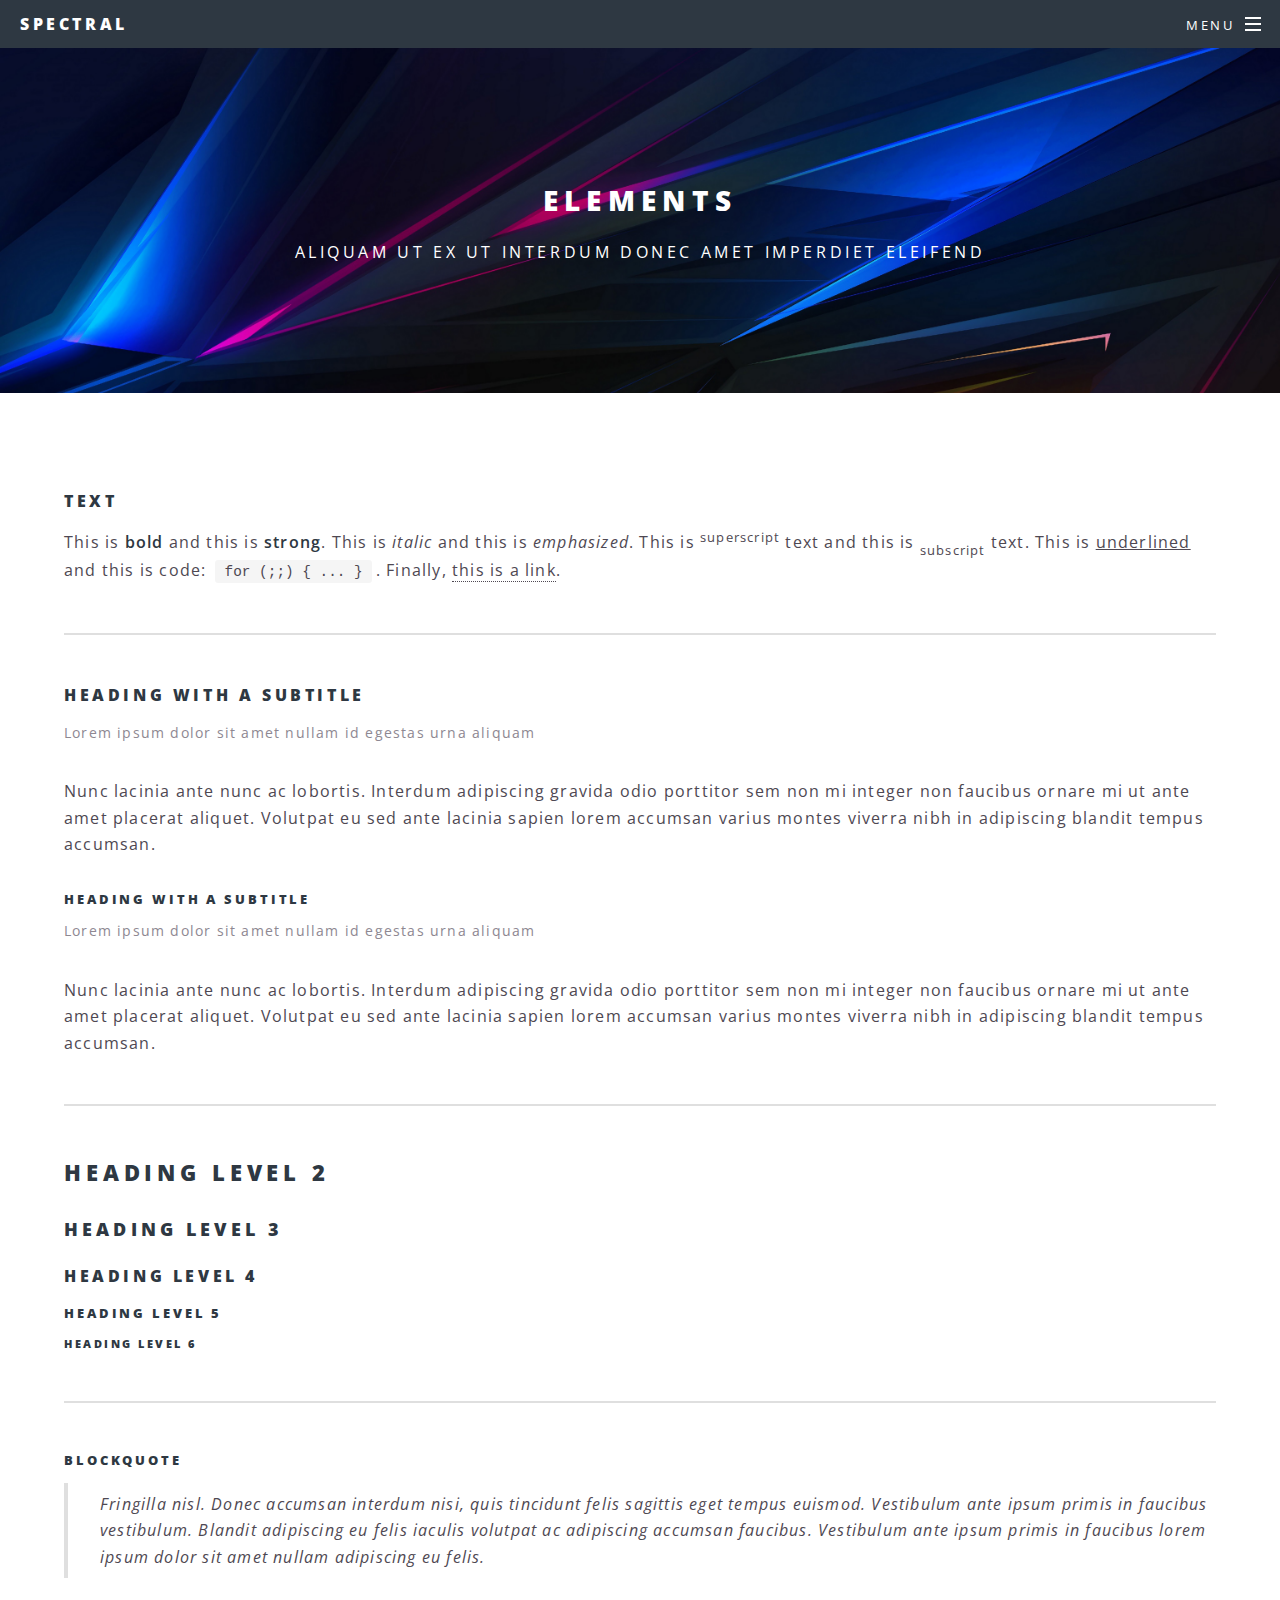
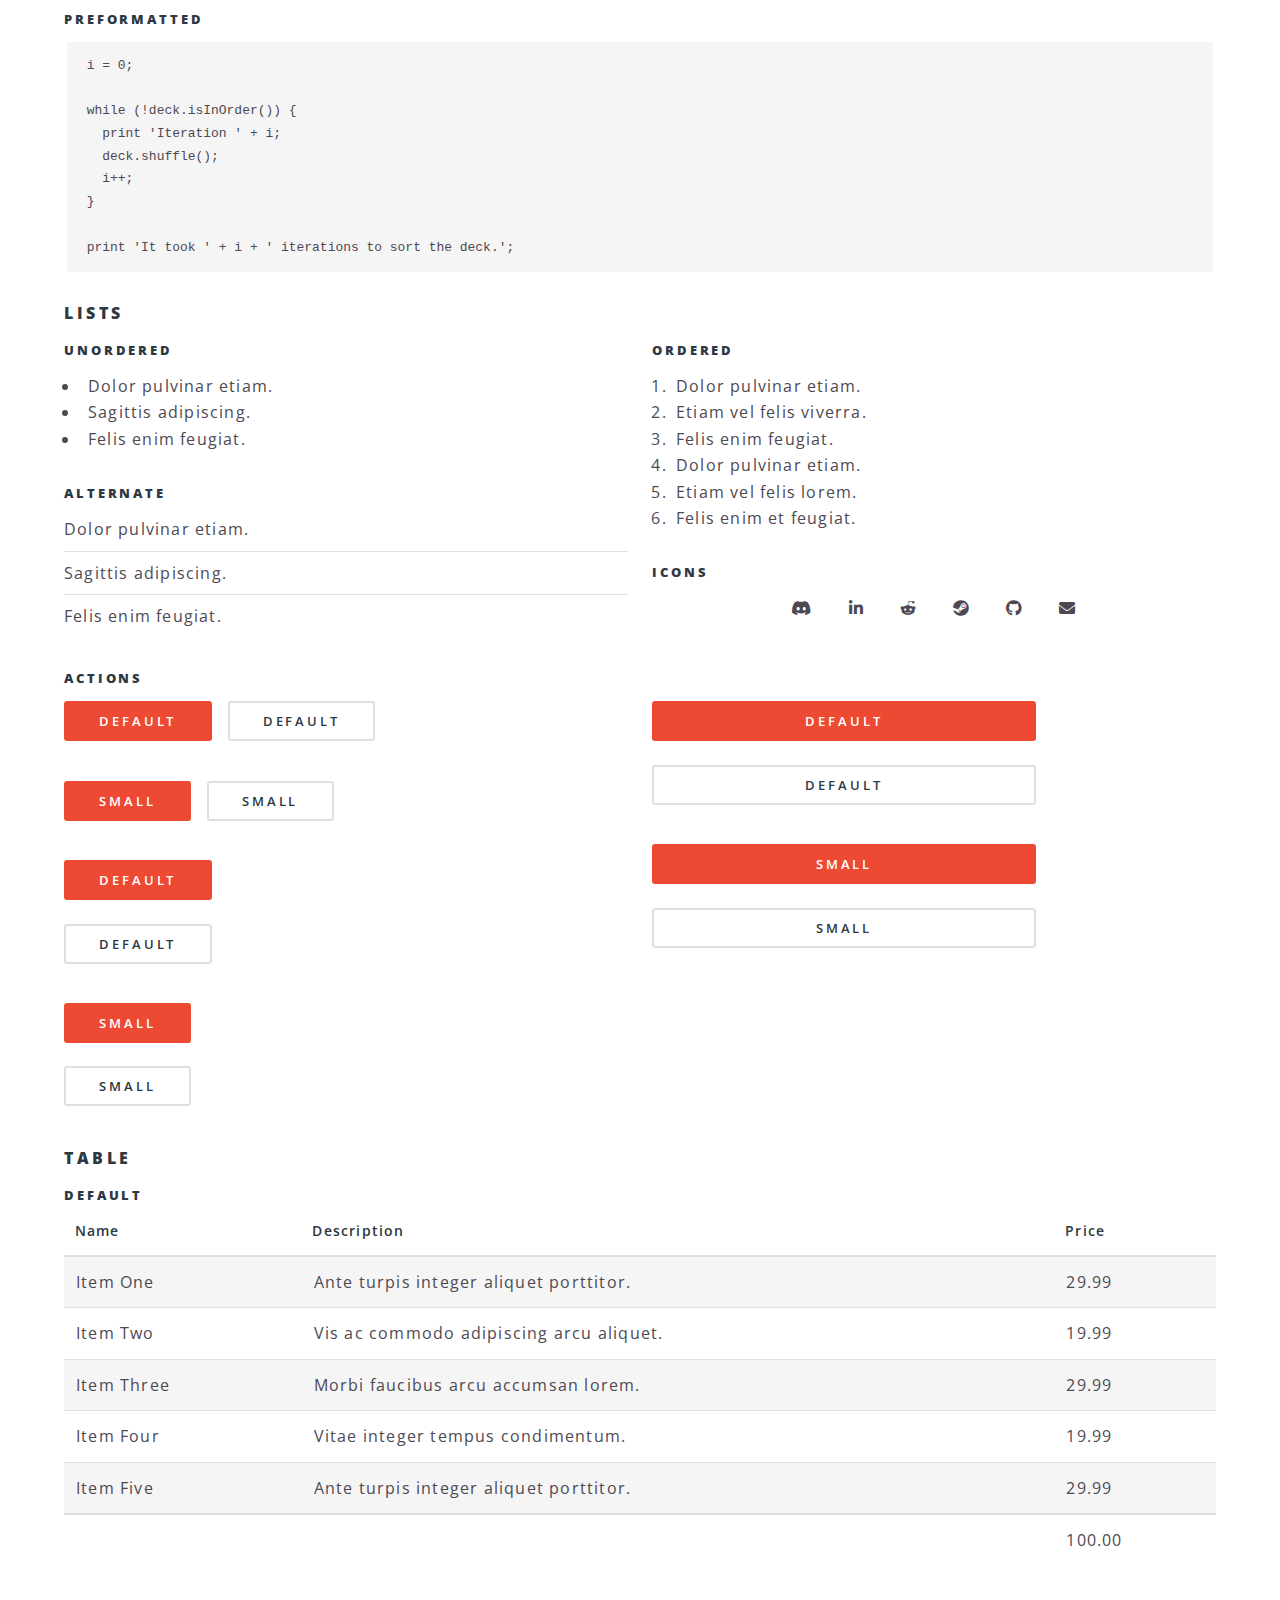
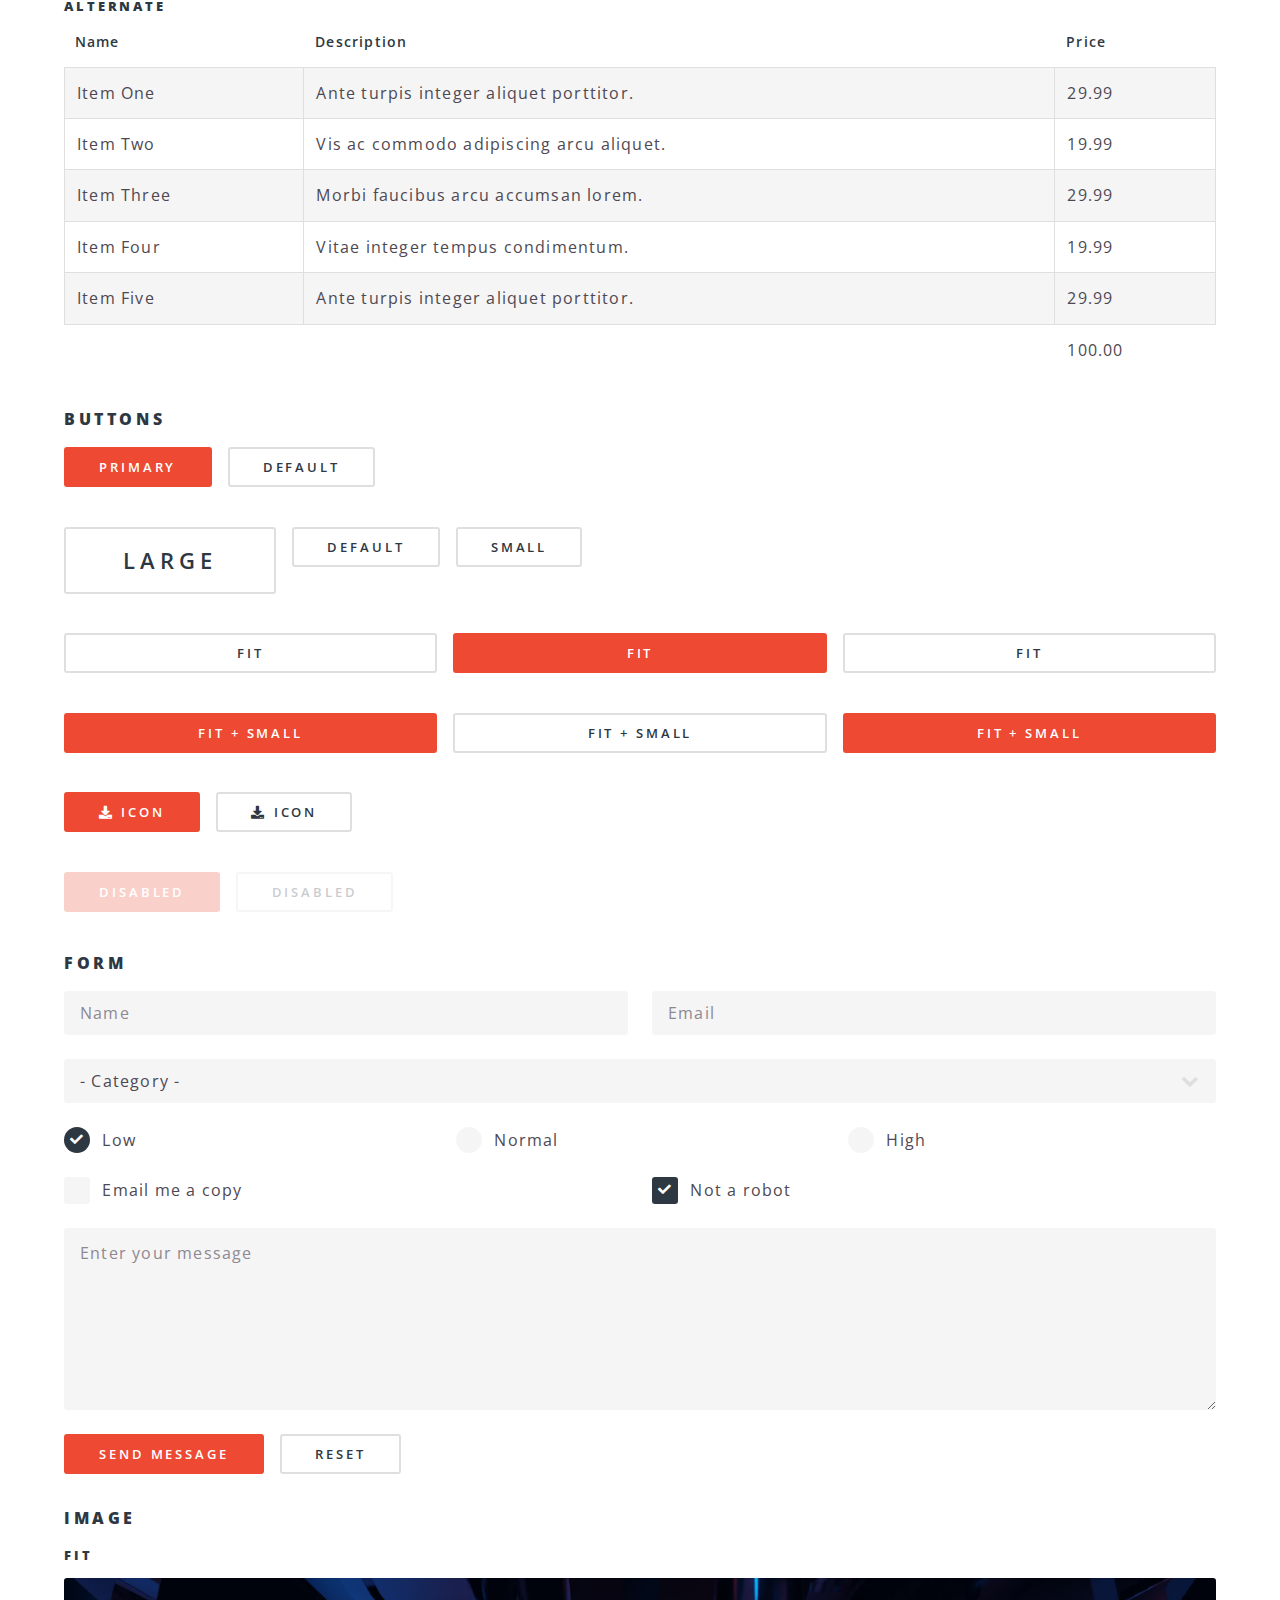
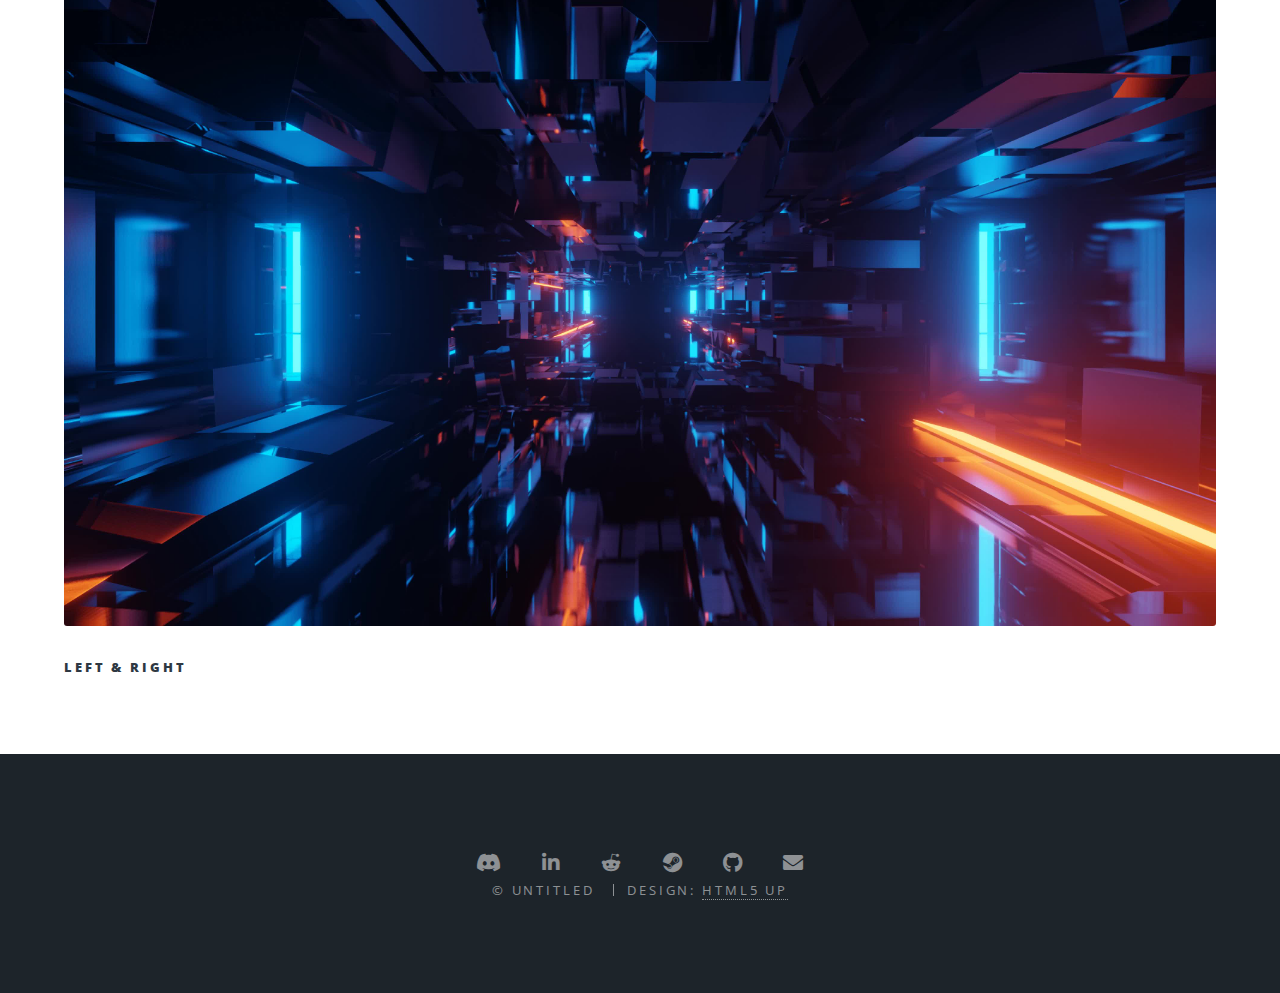
<file: elements.html>
<!DOCTYPE html>
<!--
	Spectral by HTML5 UP
	html5up.net | @ajlkn
	Free for personal and commercial use under the CCA 3.0 license (html5up.net/license)
-->
<html>
  <head>
    <title>Elements - Spectral by HTML5 UP</title>
    <meta charset="utf-8" />
    <meta
      name="viewport"
      content="width=device-width, initial-scale=1, user-scalable=no"
    />
    <link rel="stylesheet" href="assets/css/main.css" />
    <noscript
      ><link rel="stylesheet" href="assets/css/noscript.css"
    /></noscript>
  </head>
  <body class="is-preload">
    <!-- Page Wrapper -->
    <div id="page-wrapper">
      <!-- Header -->
      <header id="header">
        <h1><a href="index.html">Spectral</a></h1>
        <nav id="nav">
          <ul>
            <li class="special">
              <a href="#menu" class="menuToggle"><span>Menu</span></a>
              <div id="menu">
                <ul>
                  <li><a href="index.html">Home</a></li>
                  <li><a href="projects.html">Projects</a></li>
                  <li><a href="elements.html">Elements</a></li>
                </ul>
              </div>
            </li>
          </ul>
        </nav>
      </header>

      <!-- Main -->
      <article id="main">
        <header>
          <h2>Elements</h2>
          <p>Aliquam ut ex ut interdum donec amet imperdiet eleifend</p>
        </header>
        <section class="wrapper style5">
          <div class="inner">
            <section>
              <h4>Text</h4>
              <p>
                This is <b>bold</b> and this is <strong>strong</strong>. This is
                <i>italic</i> and this is <em>emphasized</em>. This is
                <sup>superscript</sup> text and this is
                <sub>subscript</sub> text. This is <u>underlined</u> and this is
                code: <code>for (;;) { ... }</code>. Finally,
                <a href="#">this is a link</a>.
              </p>
              <hr />
              <header>
                <h4>Heading with a Subtitle</h4>
                <p>Lorem ipsum dolor sit amet nullam id egestas urna aliquam</p>
              </header>
              <p>
                Nunc lacinia ante nunc ac lobortis. Interdum adipiscing gravida
                odio porttitor sem non mi integer non faucibus ornare mi ut ante
                amet placerat aliquet. Volutpat eu sed ante lacinia sapien lorem
                accumsan varius montes viverra nibh in adipiscing blandit tempus
                accumsan.
              </p>
              <header>
                <h5>Heading with a Subtitle</h5>
                <p>Lorem ipsum dolor sit amet nullam id egestas urna aliquam</p>
              </header>
              <p>
                Nunc lacinia ante nunc ac lobortis. Interdum adipiscing gravida
                odio porttitor sem non mi integer non faucibus ornare mi ut ante
                amet placerat aliquet. Volutpat eu sed ante lacinia sapien lorem
                accumsan varius montes viverra nibh in adipiscing blandit tempus
                accumsan.
              </p>
              <hr />
              <h2>Heading Level 2</h2>
              <h3>Heading Level 3</h3>
              <h4>Heading Level 4</h4>
              <h5>Heading Level 5</h5>
              <h6>Heading Level 6</h6>
              <hr />
              <h5>Blockquote</h5>
              <blockquote>
                Fringilla nisl. Donec accumsan interdum nisi, quis tincidunt
                felis sagittis eget tempus euismod. Vestibulum ante ipsum primis
                in faucibus vestibulum. Blandit adipiscing eu felis iaculis
                volutpat ac adipiscing accumsan faucibus. Vestibulum ante ipsum
                primis in faucibus lorem ipsum dolor sit amet nullam adipiscing
                eu felis.
              </blockquote>
              <h5>Preformatted</h5>
              <pre><code>i = 0;

while (!deck.isInOrder()) {
  print 'Iteration ' + i;
  deck.shuffle();
  i++;
}

print 'It took ' + i + ' iterations to sort the deck.';</code></pre>
            </section>

            <section>
              <h4>Lists</h4>
              <div class="row">
                <div class="col-6 col-12-medium">
                  <h5>Unordered</h5>
                  <ul>
                    <li>Dolor pulvinar etiam.</li>
                    <li>Sagittis adipiscing.</li>
                    <li>Felis enim feugiat.</li>
                  </ul>
                  <h5>Alternate</h5>
                  <ul class="alt">
                    <li>Dolor pulvinar etiam.</li>
                    <li>Sagittis adipiscing.</li>
                    <li>Felis enim feugiat.</li>
                  </ul>
                </div>
                <div class="col-6 col-12-medium">
                  <h5>Ordered</h5>
                  <ol>
                    <li>Dolor pulvinar etiam.</li>
                    <li>Etiam vel felis viverra.</li>
                    <li>Felis enim feugiat.</li>
                    <li>Dolor pulvinar etiam.</li>
                    <li>Etiam vel felis lorem.</li>
                    <li>Felis enim et feugiat.</li>
                  </ol>
                  <h5>Icons</h5>
                  <ul class="icons">
                    <!-- <li><a href="#" class="icon brands fa-x-twitter"></a></li> -->
                    <li>
                      <a
                        href="https://discord.com/users/mushroom203"
                        class="icon brands fa-discord"
                      ></a>
                    </li>
                    <li>
                      <a
                        href="https://linkedin.com/in/christopher-cortazo"
                        class="icon brands fa-linkedin-in"
                      ></a>
                    </li>
                    <li>
                      <a
                        href="https://www.reddit.com/user/mushroom_203/"
                        class="icon brands fa-reddit-alien"
                      ></a>
                    </li>
                    <!-- <li><a href="#" class="icon brands fa-facebook-f"><span class="label">Facebook</span></a></li> -->
                    <li>
                      <a
                        href="https://steamcommunity.com/id/Superstar987/"
                        class="icon brands fa-steam"
                        ><span class="label">Steam</span></a
                      >
                    </li>
                    <li>
                      <a
                        href="https://github.com/chris-203"
                        class="icon brands fa-github"
                        ><span class="label">Github</span></a
                      >
                    </li>
                    <li>
                      <a
                        href="mailto:cortazo.christopher@gmail.com"
                        class="icon solid fa-envelope"
                        ><span class="label">Email</span></a
                      >
                    </li>
                  </ul>
                </div>
              </div>
              <h5>Actions</h5>
              <div class="row">
                <div class="col-6 col-12-medium">
                  <ul class="actions">
                    <li><a href="#" class="button primary">Default</a></li>
                    <li><a href="#" class="button">Default</a></li>
                  </ul>
                  <ul class="actions small">
                    <li><a href="#" class="button primary small">Small</a></li>
                    <li><a href="#" class="button small">Small</a></li>
                  </ul>
                  <ul class="actions stacked">
                    <li><a href="#" class="button primary">Default</a></li>
                    <li><a href="#" class="button">Default</a></li>
                  </ul>
                  <ul class="actions stacked">
                    <li><a href="#" class="button primary small">Small</a></li>
                    <li><a href="#" class="button small">Small</a></li>
                  </ul>
                </div>
                <div class="col-6 col-12-medium">
                  <ul class="actions stacked">
                    <li><a href="#" class="button primary fit">Default</a></li>
                    <li><a href="#" class="button fit">Default</a></li>
                  </ul>
                  <ul class="actions stacked">
                    <li>
                      <a href="#" class="button primary small fit">Small</a>
                    </li>
                    <li><a href="#" class="button small fit">Small</a></li>
                  </ul>
                </div>
              </div>
            </section>

            <section>
              <h4>Table</h4>
              <h5>Default</h5>
              <div class="table-wrapper">
                <table>
                  <thead>
                    <tr>
                      <th>Name</th>
                      <th>Description</th>
                      <th>Price</th>
                    </tr>
                  </thead>
                  <tbody>
                    <tr>
                      <td>Item One</td>
                      <td>Ante turpis integer aliquet porttitor.</td>
                      <td>29.99</td>
                    </tr>
                    <tr>
                      <td>Item Two</td>
                      <td>Vis ac commodo adipiscing arcu aliquet.</td>
                      <td>19.99</td>
                    </tr>
                    <tr>
                      <td>Item Three</td>
                      <td>Morbi faucibus arcu accumsan lorem.</td>
                      <td>29.99</td>
                    </tr>
                    <tr>
                      <td>Item Four</td>
                      <td>Vitae integer tempus condimentum.</td>
                      <td>19.99</td>
                    </tr>
                    <tr>
                      <td>Item Five</td>
                      <td>Ante turpis integer aliquet porttitor.</td>
                      <td>29.99</td>
                    </tr>
                  </tbody>
                  <tfoot>
                    <tr>
                      <td colspan="2"></td>
                      <td>100.00</td>
                    </tr>
                  </tfoot>
                </table>
              </div>

              <h5>Alternate</h5>
              <div class="table-wrapper">
                <table class="alt">
                  <thead>
                    <tr>
                      <th>Name</th>
                      <th>Description</th>
                      <th>Price</th>
                    </tr>
                  </thead>
                  <tbody>
                    <tr>
                      <td>Item One</td>
                      <td>Ante turpis integer aliquet porttitor.</td>
                      <td>29.99</td>
                    </tr>
                    <tr>
                      <td>Item Two</td>
                      <td>Vis ac commodo adipiscing arcu aliquet.</td>
                      <td>19.99</td>
                    </tr>
                    <tr>
                      <td>Item Three</td>
                      <td>Morbi faucibus arcu accumsan lorem.</td>
                      <td>29.99</td>
                    </tr>
                    <tr>
                      <td>Item Four</td>
                      <td>Vitae integer tempus condimentum.</td>
                      <td>19.99</td>
                    </tr>
                    <tr>
                      <td>Item Five</td>
                      <td>Ante turpis integer aliquet porttitor.</td>
                      <td>29.99</td>
                    </tr>
                  </tbody>
                  <tfoot>
                    <tr>
                      <td colspan="2"></td>
                      <td>100.00</td>
                    </tr>
                  </tfoot>
                </table>
              </div>
            </section>

            <section>
              <h4>Buttons</h4>
              <ul class="actions">
                <li><a href="#" class="button primary">Primary</a></li>
                <li><a href="#" class="button">Default</a></li>
              </ul>
              <ul class="actions">
                <li><a href="#" class="button large">Large</a></li>
                <li><a href="#" class="button">Default</a></li>
                <li><a href="#" class="button small">Small</a></li>
              </ul>
              <ul class="actions fit">
                <li><a href="#" class="button fit">Fit</a></li>
                <li><a href="#" class="button primary fit">Fit</a></li>
                <li><a href="#" class="button fit">Fit</a></li>
              </ul>
              <ul class="actions fit small">
                <li>
                  <a href="#" class="button primary fit small">Fit + Small</a>
                </li>
                <li><a href="#" class="button fit small">Fit + Small</a></li>
                <li>
                  <a href="#" class="button primary fit small">Fit + Small</a>
                </li>
              </ul>
              <ul class="actions">
                <li>
                  <a href="#" class="button primary icon solid fa-download"
                    >Icon</a
                  >
                </li>
                <li>
                  <a href="#" class="button icon solid fa-download">Icon</a>
                </li>
              </ul>
              <ul class="actions">
                <li><span class="button primary disabled">Disabled</span></li>
                <li><span class="button disabled">Disabled</span></li>
              </ul>
            </section>

            <section>
              <h4>Form</h4>
              <form method="post" action="#">
                <div class="row gtr-uniform">
                  <div class="col-6 col-12-xsmall">
                    <input
                      type="text"
                      name="demo-name"
                      id="demo-name"
                      value=""
                      placeholder="Name"
                    />
                  </div>
                  <div class="col-6 col-12-xsmall">
                    <input
                      type="email"
                      name="demo-email"
                      id="demo-email"
                      value=""
                      placeholder="Email"
                    />
                  </div>
                  <div class="col-12">
                    <select name="demo-category" id="demo-category">
                      <option value="">- Category -</option>
                      <option value="1">Manufacturing</option>
                      <option value="1">Shipping</option>
                      <option value="1">Administration</option>
                      <option value="1">Human Resources</option>
                    </select>
                  </div>
                  <div class="col-4 col-12-small">
                    <input
                      type="radio"
                      id="demo-priority-low"
                      name="demo-priority"
                      checked
                    />
                    <label for="demo-priority-low">Low</label>
                  </div>
                  <div class="col-4 col-12-small">
                    <input
                      type="radio"
                      id="demo-priority-normal"
                      name="demo-priority"
                    />
                    <label for="demo-priority-normal">Normal</label>
                  </div>
                  <div class="col-4 col-12-small">
                    <input
                      type="radio"
                      id="demo-priority-high"
                      name="demo-priority"
                    />
                    <label for="demo-priority-high">High</label>
                  </div>
                  <div class="col-6 col-12-small">
                    <input type="checkbox" id="demo-copy" name="demo-copy" />
                    <label for="demo-copy">Email me a copy</label>
                  </div>
                  <div class="col-6 col-12-small">
                    <input
                      type="checkbox"
                      id="demo-human"
                      name="demo-human"
                      checked
                    />
                    <label for="demo-human">Not a robot</label>
                  </div>
                  <div class="col-12">
                    <textarea
                      name="demo-message"
                      id="demo-message"
                      placeholder="Enter your message"
                      rows="6"
                    ></textarea>
                  </div>
                  <div class="col-12">
                    <ul class="actions">
                      <li>
                        <input
                          type="submit"
                          value="Send Message"
                          class="primary"
                        />
                      </li>
                      <li><input type="reset" value="Reset" /></li>
                    </ul>
                  </div>
                </div>
              </form>
            </section>

            <section>
              <h4>Image</h4>
              <h5>Fit</h5>
              <div class="box alt">
                <div class="row gtr-50 gtr-uniform">
                  <div class="col-12">
                    <span class="image fit"
                      ><img src="images/futuristic.jpg" alt=""
                    /></span>
                  </div>
                  <!-- <div class="col-4"><span class="image fit"><img src="images/pic01.jpg" alt="" /></span></div>
											<div class="col-4"><span class="image fit"><img src="images/pic02.jpg" alt="" /></span></div>
											<div class="col-4"><span class="image fit"><img src="images/pic03.jpg" alt="" /></span></div>
											<div class="col-4"><span class="image fit"><img src="images/pic03.jpg" alt="" /></span></div>
											<div class="col-4"><span class="image fit"><img src="images/pic02.jpg" alt="" /></span></div>
											<div class="col-4"><span class="image fit"><img src="images/pic01.jpg" alt="" /></span></div>
											<div class="col-4"><span class="image fit"><img src="images/pic02.jpg" alt="" /></span></div>
											<div class="col-4"><span class="image fit"><img src="images/pic01.jpg" alt="" /></span></div>
											<div class="col-4"><span class="image fit"><img src="images/pic03.jpg" alt="" /></span></div> -->
                </div>
              </div>
              <h5>Left &amp; Right</h5>
              <!-- <p><span class="image left"><img src="images/pic04.jpg" alt="" /></span>Morbi mattis mi consectetur tortor elementum, varius pellentesque velit convallis. Aenean tincidunt lectus auctor mauris maximus, ac scelerisque ipsum tempor. Duis vulputate ex et ex tincidunt, quis lacinia velit aliquet. Duis non efficitur nisi, id malesuada justo. Maecenas sagittis felis ac sagittis semper. Curabitur purus leo, tempus sed finibus eget, fringilla quis risus. Maecenas et lorem quis sem varius sagittis et a est. Maecenas iaculis iaculis sem. Donec vel dolor at arcu tincidunt bibendum. Interdum et malesuada fames ac ante ipsum primis in faucibus. Fusce ut aliquet justo. Donec id neque ipsum. Integer eget ultricies odio. Nam vel ex a orci fringilla tincidunt. Aliquam eleifend ligula non velit accumsan cursus. Etiam ut gravida sapien. Morbi mattis mi consectetur tortor elementum, varius pellentesque velit convallis. Aenean tincidunt lectus auctor mauris maximus, ac scelerisque ipsum tempor. Duis vulputate ex et ex tincidunt, quis lacinia velit aliquet. Duis non efficitur nisi, id malesuada justo. Maecenas sagittis felis ac sagittis semper. Curabitur purus leo, tempus sed finibus eget, fringilla quis risus. Maecenas et lorem quis sem varius sagittis et a est. Maecenas iaculis iaculis sem. Donec vel dolor at arcu tincidunt bibendum. Interdum et malesuada fames ac ante ipsum primis in faucibus. Fusce ut aliquet justo. Donec id neque ipsum. Integer eget ultricies odio. Nam vel ex a orci fringilla tincidunt. Aliquam eleifend ligula non velit accumsan cursus. Etiam ut gravida sapien.</p>
									<p><span class="image right"><img src="images/pic05.jpg" alt="" /></span>Vestibulum ultrices risus velit, sit amet blandit massa auctor sit amet. Sed eu lectus sem. Phasellus in odio at ipsum porttitor mollis id vel diam. Praesent sit amet posuere risus, eu faucibus lectus. Vivamus ex ligula, tempus pulvinar ipsum in, auctor porta quam. Proin nec dui cursus, posuere dui eget interdum. Fusce lectus magna, sagittis at facilisis vitae, pellentesque at etiam. Quisque posuere leo quis sem commodo, vel scelerisque nisi scelerisque. Suspendisse id quam vel tortor tincidunt suscipit. Nullam auctor orci eu dolor consectetur, interdum ullamcorper ante tincidunt. Mauris felis nec felis elementum varius. Nam sapien ante, varius in pulvinar vitae, rhoncus id massa. Donec varius ex in mauris ornare, eget euismod urna egestas. Etiam lacinia tempor ipsum, sodales porttitor justo. Aliquam dolor quam, semper in tortor eu, volutpat efficitur quam. Fusce nec fermentum nisl. Aenean erat diam, tempus aliquet erat. Etiam iaculis nulla ipsum, et pharetra libero rhoncus ut. Phasellus rutrum cursus velit, eget condimentum nunc blandit vel. In at pulvinar lectus. Morbi diam ante, vulputate et imperdiet eget, fermentum non dolor. Ut eleifend sagittis tincidunt. Sed viverra commodo mi, ac rhoncus justo. Duis neque ligula, elementum ut enim vel, posuere finibus justo. Vivamus facilisis maximus nibh quis pulvinar. Quisque hendrerit in ipsum id tellus facilisis fermentum. Proin mauris dui.</p> -->
            </section>
          </div>
        </section>
      </article>

      <!-- Footer -->
      <footer id="footer">
        <ul class="icons">
          <!-- <li><a href="#" class="icon brands fa-x-twitter"></a></li> -->
          <li>
            <a
              href="https://discord.com/users/mushroom203"
              class="icon brands fa-discord"
            ></a>
          </li>
          <li>
            <a
              href="https://linkedin.com/in/christopher-cortazo"
              class="icon brands fa-linkedin-in"
            ></a>
          </li>
          <li>
            <a
              href="https://www.reddit.com/user/mushroom_203/"
              class="icon brands fa-reddit-alien"
            ></a>
          </li>
          <!-- <li><a href="#" class="icon brands fa-facebook-f"><span class="label">Facebook</span></a></li> -->
          <li>
            <a
              href="https://steamcommunity.com/id/Superstar987/"
              class="icon brands fa-steam"
              ><span class="label">Steam</span></a
            >
          </li>
          <li>
            <a href="https://github.com/chris-203" class="icon brands fa-github"
              ><span class="label">Github</span></a
            >
          </li>
          <li>
            <a
              href="mailto:cortazo.christopher@gmail.com"
              class="icon solid fa-envelope"
              ><span class="label">Email</span></a
            >
          </li>
        </ul>
        <ul class="copyright">
          <li>&copy; Untitled</li>
          <li>Design: <a href="http://html5up.net">HTML5 UP</a></li>
        </ul>
      </footer>
    </div>

    <!-- Scripts -->
    <script src="assets/js/jquery.min.js"></script>
    <script src="assets/js/jquery.scrollex.min.js"></script>
    <script src="assets/js/jquery.scrolly.min.js"></script>
    <script src="assets/js/browser.min.js"></script>
    <script src="assets/js/breakpoints.min.js"></script>
    <script src="assets/js/util.js"></script>
    <script src="assets/js/main.js"></script>
  </body>
</html>
</file>
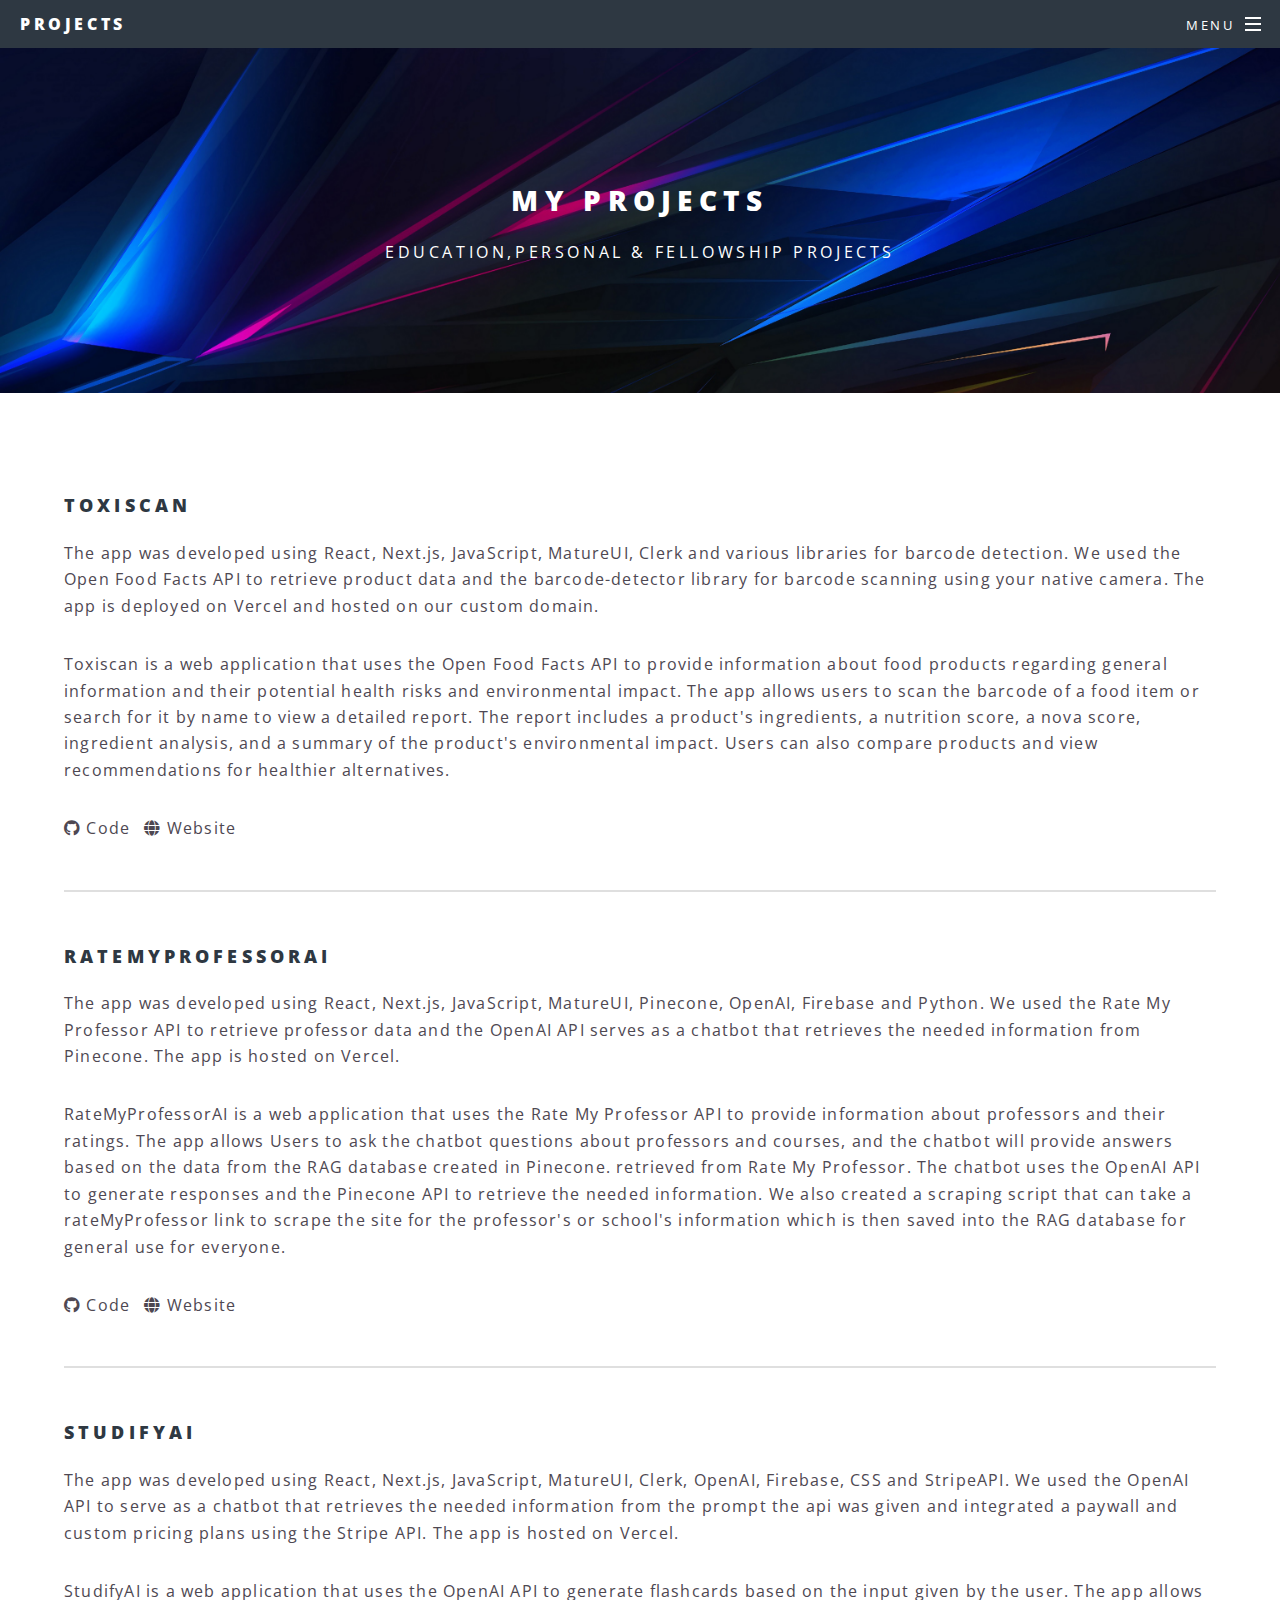
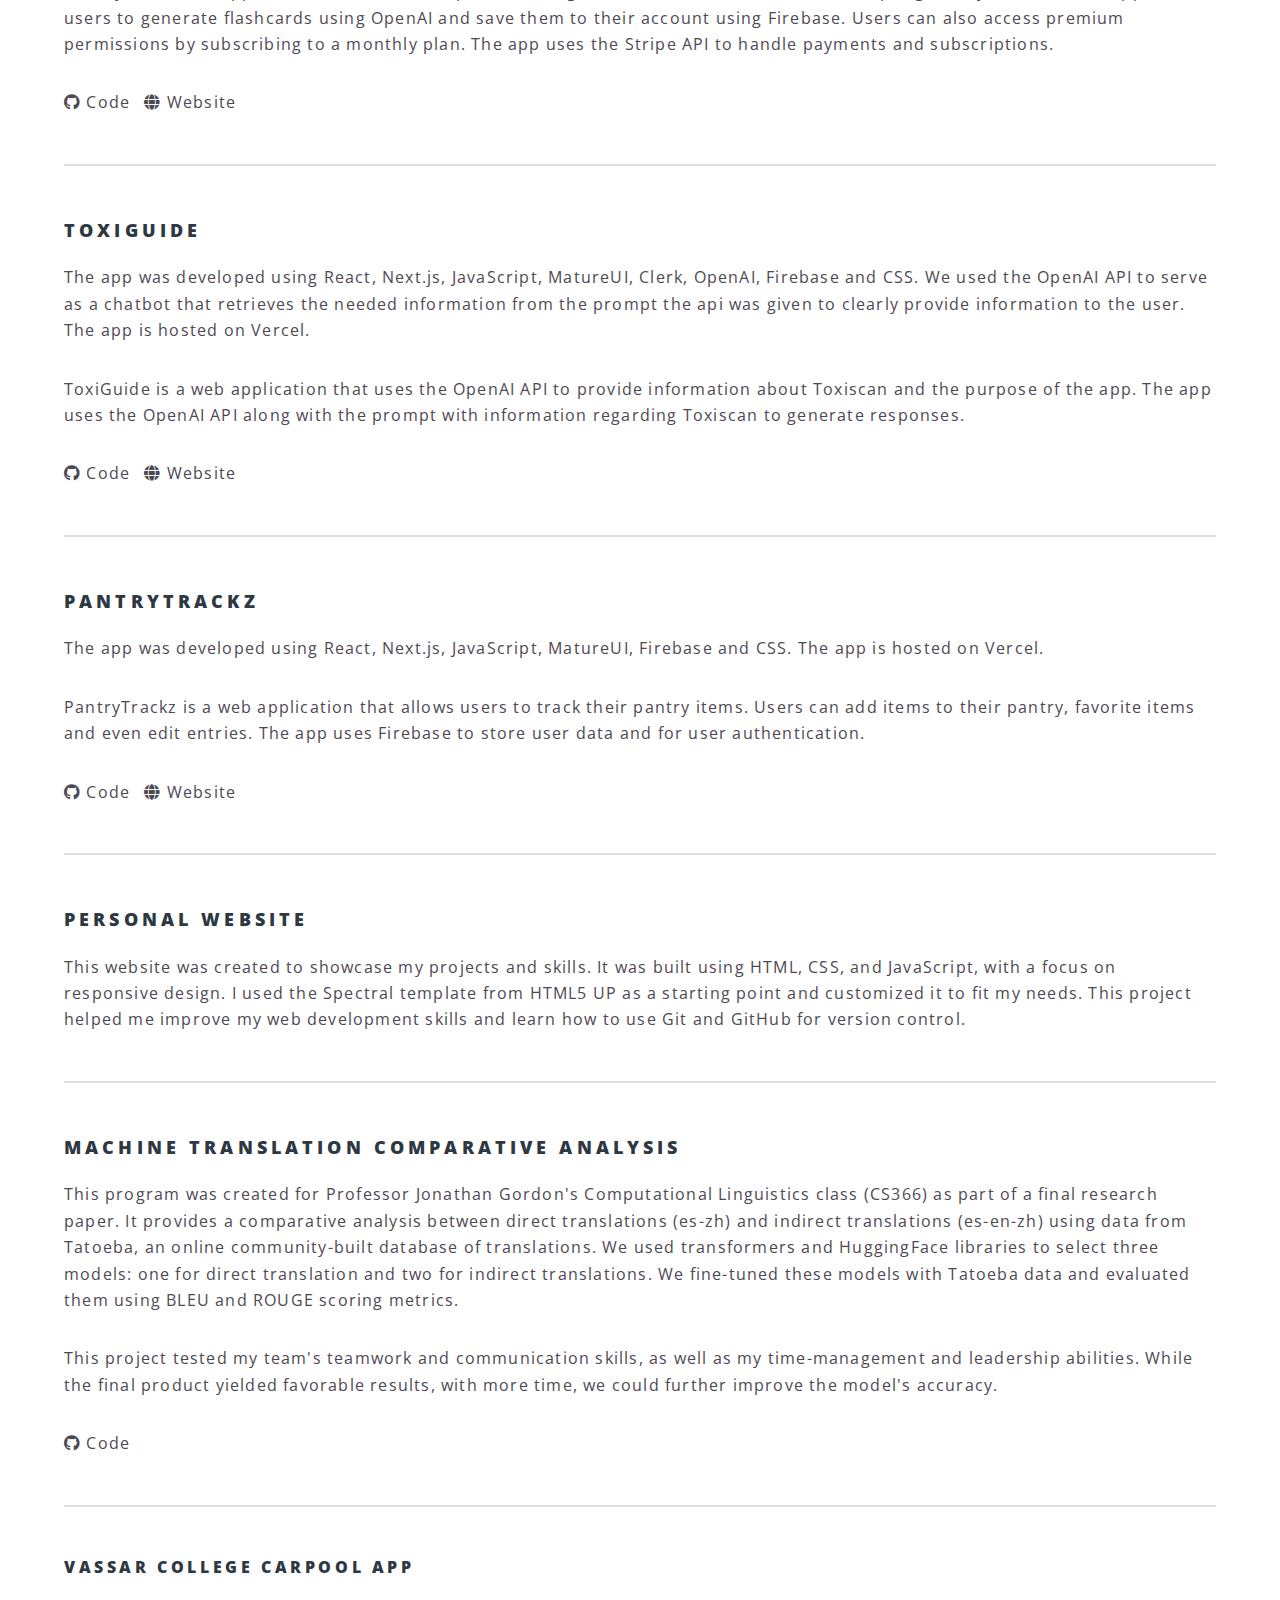
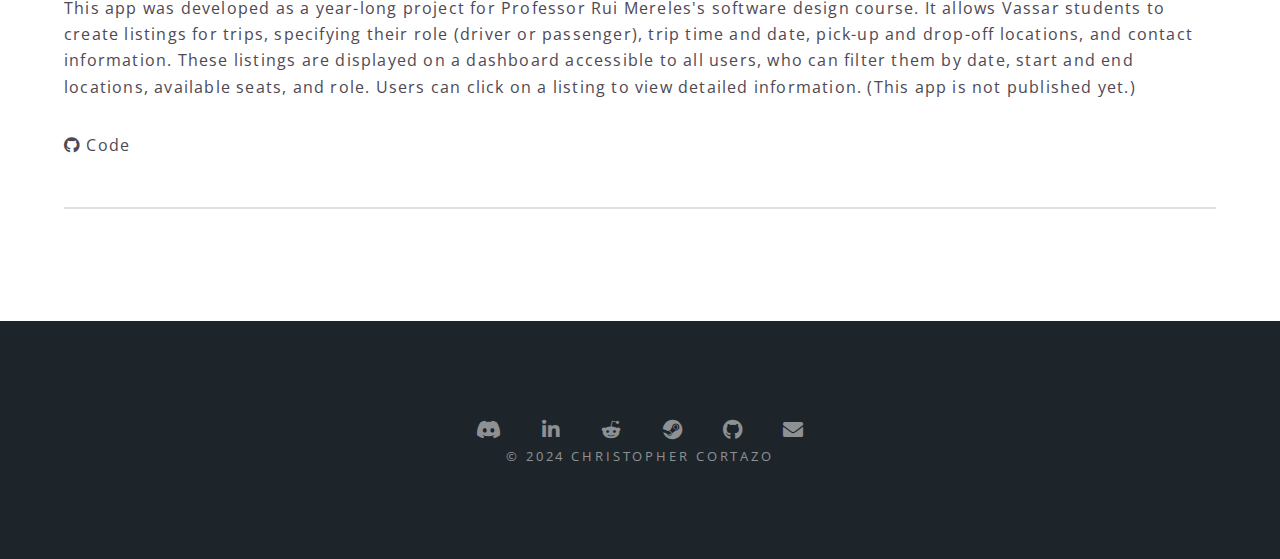
<file: projects.html>
<!DOCTYPE html>
<!--
	Spectral by HTML5 UP
	html5up.net | @ajlkn
	Free for personal and commercial use under the CCA 3.0 license (html5up.net/license)
-->
<html>
  <head>
    <title>Christopher Cortazo's Projects</title>
    <meta charset="utf-8" />
    <link rel="icon" href="../images/straw-hat.png" type="image/png" />
    <meta
      name="viewport"
      content="width=device-width, initial-scale=1, user-scalable=no"
    />
    <link rel="stylesheet" href="assets/css/main.css" />
    <noscript
      ><link rel="stylesheet" href="assets/css/noscript.css"
    /></noscript>
  </head>
  <body class="is-preload">
    <!-- Page Wrapper -->
    <div id="page-wrapper">
      <!-- Header -->
      <header id="header">
        <h1><a href="index.html">Projects</a></h1>
        <nav id="nav">
          <ul>
            <li class="special">
              <a href="#menu" class="menuToggle"><span>Menu</span></a>
              <div id="menu">
                <ul>
                  <li><a href="index.html">Home</a></li>
                  <li><a href="projects.html">Projects</a></li>
                  <!-- <li><a href="elements.html">Elements</a></li> -->
                </ul>
              </div>
            </li>
          </ul>
        </nav>
      </header>

      <!-- Main -->
      <article id="main">
        <header>
          <h2>My Projects</h2>
          <p>Education,personal & fellowship projects</p>
        </header>
        <section class="wrapper style5">
          <div class="inner">
            <h3>Toxiscan</h3>
            <p>
              The app was developed using React, Next.js, JavaScript, MatureUI,
              Clerk and various libraries for barcode detection. We used the
              Open Food Facts API to retrieve product data and the
              barcode-detector library for barcode scanning using your native
              camera. The app is deployed on Vercel and hosted on our custom
              domain.
            </p>
            <p>
              Toxiscan is a web application that uses the Open Food Facts API to
              provide information about food products regarding general
              information and their potential health risks and environmental
              impact. The app allows users to scan the barcode of a food item or
              search for it by name to view a detailed report. The report
              includes a product's ingredients, a nutrition score, a nova score,
              ingredient analysis, and a summary of the product's environmental
              impact. Users can also compare products and view recommendations
              for healthier alternatives.
            </p>
            <a
              href="https://github.com/Chris-203/toxiscan"
              class="icon brands fa-github"
              style="margin-right: 1vh"
            >
              Code</a
            >
            <a href="https://toxiscan.com" class="icon solid fa-globe">
              Website</a
            >
            <hr />

            <h3>RateMyProfessorAI</h3>
            <p>
              The app was developed using React, Next.js, JavaScript, MatureUI,
              Pinecone, OpenAI, Firebase and Python. We used the Rate My
              Professor API to retrieve professor data and the OpenAI API serves
              as a chatbot that retrieves the needed information from Pinecone.
              The app is hosted on Vercel.
            </p>
            <p>
              RateMyProfessorAI is a web application that uses the Rate My
              Professor API to provide information about professors and their
              ratings. The app allows Users to ask the chatbot questions about
              professors and courses, and the chatbot will provide answers based
              on the data from the RAG database created in Pinecone. retrieved
              from Rate My Professor. The chatbot uses the OpenAI API to
              generate responses and the Pinecone API to retrieve the needed
              information. We also created a scraping script that can take a
              rateMyProfessor link to scrape the site for the professor's or
              school's information which is then saved into the RAG database for
              general use for everyone.
            </p>
            <a
              href="https://github.com/Chris-203/rate-my-professor"
              class="icon brands fa-github"
              style="margin-right: 1vh"
            >
              Code</a
            >
            <a
              href="https://rate-my-professor-nu.vercel.app/"
              class="icon solid fa-globe"
            >
              Website</a
            >

            <hr />

            <h3>StudifyAI</h3>
            <p>
              The app was developed using React, Next.js, JavaScript, MatureUI,
              Clerk, OpenAI, Firebase, CSS and StripeAPI. We used the OpenAI API
              to serve as a chatbot that retrieves the needed information from
              the prompt the api was given and integrated a paywall and custom
              pricing plans using the Stripe API. The app is hosted on Vercel.
            </p>
            <p>
              StudifyAI is a web application that uses the OpenAI API to
              generate flashcards based on the input given by the user. The app
              allows users to generate flashcards using OpenAI and save them to
              their account using Firebase. Users can also access premium
              permissions by subscribing to a monthly plan. The app uses the
              Stripe API to handle payments and subscriptions.
            </p>
            <a
              href="https://github.com/Chris-203/flashcard"
              class="icon brands fa-github"
              style="margin-right: 1vh"
            >
              Code</a
            >
            <a
              href="https://ai-studify.vercel.app/"
              class="icon solid fa-globe"
            >
              Website</a
            >
            <hr />

            <h3>ToxiGuide</h3>
            <p>
              The app was developed using React, Next.js, JavaScript, MatureUI,
              Clerk, OpenAI, Firebase and CSS. We used the OpenAI API to serve
              as a chatbot that retrieves the needed information from the prompt
              the api was given to clearly provide information to the user. The
              app is hosted on Vercel.
            </p>
            <p>
              ToxiGuide is a web application that uses the OpenAI API to provide
              information about Toxiscan and the purpose of the app. The app
              uses the OpenAI API along with the prompt with information
              regarding Toxiscan to generate responses.
            </p>
            <a
              href="https://github.com/Chris-203/chatbot"
              class="icon brands fa-github"
              style="margin-right: 1vh"
            >
              Code</a
            >
            <a
              href="https://chatbot-self-delta.vercel.app/"
              class="icon solid fa-globe"
            >
              Website</a
            >
            <hr />

            <h3>PantryTrackz</h3>
            <p>
              The app was developed using React, Next.js, JavaScript, MatureUI,
              Firebase and CSS. The app is hosted on Vercel.
            </p>
            <p>
              PantryTrackz is a web application that allows users to track their
              pantry items. Users can add items to their pantry, favorite items
              and even edit entries. The app uses Firebase to store user data
              and for user authentication.
            </p>
            <a
              href="https://github.com/Chris-203/pantry"
              class="icon brands fa-github"
              style="margin-right: 1vh"
            >
              Code</a
            >
            <a
              href="https://pantry-mauve-gamma.vercel.app/"
              class="icon solid fa-globe"
            >
              Website</a
            >
            <hr />
            <h3>Personal Website</h3>
            <p>
              This website was created to showcase my projects and skills. It
              was built using HTML, CSS, and JavaScript, with a focus on
              responsive design. I used the Spectral template from HTML5 UP as a
              starting point and customized it to fit my needs. This project
              helped me improve my web development skills and learn how to use
              Git and GitHub for version control.
            </p>
            <hr />
            <h3>Machine Translation Comparative Analysis</h3>
            <p>
              This program was created for Professor Jonathan Gordon's
              Computational Linguistics class (CS366) as part of a final
              research paper. It provides a comparative analysis between direct
              translations (es-zh) and indirect translations (es-en-zh) using
              data from Tatoeba, an online community-built database of
              translations. We used transformers and HuggingFace libraries to
              select three models: one for direct translation and two for
              indirect translations. We fine-tuned these models with Tatoeba
              data and evaluated them using BLEU and ROUGE scoring metrics.
            </p>

            <p>
              This project tested my team's teamwork and communication skills,
              as well as my time-management and leadership abilities. While the
              final product yielded favorable results, with more time, we could
              further improve the model's accuracy.
            </p>

            <a
              href="https://github.com/Chris-203/Machine-Translation-Comparative-Analysis"
              class="icon brands fa-github"
            >
              Code</a
            >
            <hr />

            <h4>Vassar College Carpool App</h4>
            <p>
              This app was developed as a year-long project for Professor Rui
              Mereles's software design course. It allows Vassar students to
              create listings for trips, specifying their role (driver or
              passenger), trip time and date, pick-up and drop-off locations,
              and contact information. These listings are displayed on a
              dashboard accessible to all users, who can filter them by date,
              start and end locations, available seats, and role. Users can
              click on a listing to view detailed information. (This app is not
              published yet.)
            </p>
            <a
              href="https://github.com/Chris-203/Carpool-VC"
              class="icon brands fa-github"
            >
              Code</a
            >

            <hr />
          </div>
        </section>
      </article>

      <!-- Footer -->
      <footer id="footer">
        <ul class="icons">
          <!-- <li><a href="#" class="icon brands fa-x-twitter"></a></li> -->
          <li>
            <a
              href="https://discord.com/users/mushroom203"
              class="icon brands fa-discord"
            ></a>
          </li>
          <li>
            <a
              href="https://linkedin.com/in/christopher-cortazo"
              class="icon brands fa-linkedin-in"
            ></a>
          </li>
          <li>
            <a
              href="https://www.reddit.com/user/mushroom_203/"
              class="icon brands fa-reddit-alien"
            ></a>
          </li>
          <!-- <li><a href="#" class="icon brands fa-facebook-f"><span class="label">Facebook</span></a></li> -->
          <li>
            <a
              href="https://steamcommunity.com/id/Superstar987/"
              class="icon brands fa-steam"
              ><span class="label">Steam</span></a
            >
          </li>
          <li>
            <a href="https://github.com/chris-203" class="icon brands fa-github"
              ><span class="label">Github</span></a
            >
          </li>
          <li>
            <a
              href="mailto:cortazo.christopher@gmail.com"
              class="icon solid fa-envelope"
              ><span class="label">Email</span></a
            >
          </li>
        </ul>
        <ul class="copyright">
          <li>&copy; 2024 Christopher Cortazo</li>
          <!-- <li>Design: <a href="http://html5up.net">HTML5 UP</a></li> -->
        </ul>
      </footer>
    </div>

    <!-- Scripts -->
    <script src="assets/js/jquery.min.js"></script>
    <script src="assets/js/jquery.scrollex.min.js"></script>
    <script src="assets/js/jquery.scrolly.min.js"></script>
    <script src="assets/js/browser.min.js"></script>
    <script src="assets/js/breakpoints.min.js"></script>
    <script src="assets/js/util.js"></script>
    <script src="assets/js/main.js"></script>
  </body>
</html>
</file>
<file: assets/css/noscript.css>
/*
	Spectral by HTML5 UP
	html5up.net | @ajlkn
	Free for personal and commercial use under the CCA 3.0 license (html5up.net/license)
*/

/* Banner */

	body.is-preload #banner h2 {
		-moz-transform: none;
		-webkit-transform: none;
		-ms-transform: none;
		transform: none;
		opacity: 1;
	}

		body.is-preload #banner h2:before, body.is-preload #banner h2:after {
			width: 100%;
		}

	body.is-preload #banner .more {
		-moz-transform: none;
		-webkit-transform: none;
		-ms-transform: none;
		transform: none;
		opacity: 1;
	}

	body.is-preload #banner:after {
		opacity: 0;
	}
</file>
<file: assets/css/main.css>
@import url(fontawesome-all.min.css);
@import url("https://fonts.googleapis.com/css?family=Open+Sans:400,400italic,600,600italic,800,800italic");

/*
	Spectral by HTML5 UP
	html5up.net | @ajlkn
	Free for personal and commercial use under the CCA 3.0 license (html5up.net/license)
*/

html, body, div, span, applet, object,
iframe, h1, h2, h3, h4, h5, h6, p, blockquote,
pre, a, abbr, acronym, address, big, cite,
code, del, dfn, em, img, ins, kbd, q, s, samp,
small, strike, strong, sub, sup, tt, var, b,
u, i, center, dl, dt, dd, ol, ul, li, fieldset,
form, label, legend, table, caption, tbody,
tfoot, thead, tr, th, td, article, aside,
canvas, details, embed, figure, figcaption,
footer, header, hgroup, menu, nav, output, ruby,
section, summary, time, mark, audio, video {
	margin: 0;
	padding: 0;
	border: 0;
	font-size: 100%;
	font: inherit;
	vertical-align: baseline;}

article, aside, details, figcaption, figure,
footer, header, hgroup, menu, nav, section {
	display: block;}

body {
	line-height: 1;
}
.tab {
	padding: 10px 30px;
}

ol, ul {
	list-style: none;
}

blockquote, q {
	quotes: none;
}

	blockquote:before, blockquote:after, q:before, q:after {
		content: '';
		content: none;
	}

table {
	border-collapse: collapse;
	border-spacing: 0;
}

body {
	-webkit-text-size-adjust: none;
}

mark {
	background-color: transparent;
	color: inherit;
}

input::-moz-focus-inner {
	border: 0;
	padding: 0;
}

input, select, textarea {
	-moz-appearance: none;
	-webkit-appearance: none;
	-ms-appearance: none;
	appearance: none;
}

/* Basic */

	@-ms-viewport {
		width: device-width;
	}

	html {
		box-sizing: border-box;
	}

	*, *:before, *:after {
		box-sizing: inherit;
	}

	body {
		background: #2e3842;
	}

		body.is-preload *, body.is-preload *:before, body.is-preload *:after {
			-moz-animation: none !important;
			-webkit-animation: none !important;
			-ms-animation: none !important;
			animation: none !important;
			-moz-transition: none !important;
			-webkit-transition: none !important;
			-ms-transition: none !important;
			transition: none !important;
		}

	body, input, select, textarea {
		color: #fff;
		font-family: "Open Sans", Helvetica, sans-serif;
		font-size: 15pt;
		font-weight: 400;
		letter-spacing: 0.075em;
		line-height: 1.65em;
	}

		@media screen and (max-width: 1680px) {

			body, input, select, textarea{
				font-size: 13pt;
			}

		}

		@media screen and (max-width: 1280px) {

			body, input, select, textarea {
				font-size: 12pt;
			}

		}

		@media screen and (max-width: 736px) {

			body, input, select, textarea {
				font-size: 11pt;
				letter-spacing: 0.0375em;
			}

		}

	a {
		-moz-transition: color 0.2s ease, border-bottom-color 0.2s ease;
		-webkit-transition: color 0.2s ease, border-bottom-color 0.2s ease;
		-ms-transition: color 0.2s ease, border-bottom-color 0.2s ease;
		transition: color 0.2s ease, border-bottom-color 0.2s ease;
		border-bottom: dotted 1px;
		color: inherit;
		text-decoration: none;
	}

		a:hover {
			border-bottom-color: transparent;
		}

	strong, b {
		color: #fff;
		font-weight: 600;
	}

	em, i {
		font-style: italic;
	}

	p {
		margin: 0 0 2em 0;
	}

	h1, h2, h3, h4, h5, h6 {
		color: #fff;
		font-weight: 800;
		letter-spacing: 0.225em;
		line-height: 1em;
		margin: 0 0 1em 0;
		text-transform: uppercase;
	}

		h1 a, h2 a, h3 a, h4 a, h5 a, h6 a {
			color: inherit;
			text-decoration: none;
		}

	h2 {
		font-size: 1.35em;
		line-height: 1.75em;
	}

		@media screen and (max-width: 736px) {

			h2 {
				font-size: 1.1em;
				line-height: 1.65em;
			}

		}

	h3 {
		font-size: 1.15em;
		line-height: 1.75em;
	}

		@media screen and (max-width: 736px) {

			h3 {
				font-size: 1em;
				line-height: 1.65em;
			}

		}

	h4 {
		font-size: 1em;
		line-height: 1.5em;
	}

	h5 {
		font-size: 0.8em;
		line-height: 1.5em;
	}

	h6 {
		font-size: 0.7em;
		line-height: 1.5em;
	}

	sub {
		font-size: 0.8em;
		position: relative;
		top: 0.5em;
	}

	sup {
		font-size: 0.8em;
		position: relative;
		top: -0.5em;
	}

	hr {
		border: 0;
		border-bottom: solid 2px #fff;
		margin: 3em 0;
	}

		hr.major {
			margin: 4.5em 0;
		}

	blockquote {
		border-left: solid 4px #fff;
		font-style: italic;
		margin: 0 0 2em 0;
		padding: 0.5em 0 0.5em 2em;
	}

	code {
		background: rgba(144, 144, 144, 0.25);
		border-radius: 3px;
		font-family: "Courier New", monospace;
		font-size: 0.9em;
		letter-spacing: 0;
		margin: 0 0.25em;
		padding: 0.25em 0.65em;
	}

	pre {
		-webkit-overflow-scrolling: touch;
		font-family: "Courier New", monospace;
		font-size: 0.9em;
		margin: 0 0 2em 0;
	}

		pre code {
			display: block;
			line-height: 1.75em;
			padding: 1em 1.5em;
			overflow-x: auto;
		}

	.align-left {
		text-align: left;
	}

	.align-center {
		text-align: center;
	}

	.align-right {
		text-align: right;
	}

/* Row */

	.row {
		display: flex;
		flex-wrap: wrap;
		box-sizing: border-box;
		align-items: stretch;
	}

		.row > * {
			box-sizing: border-box;
		}

		.row.gtr-uniform > * > :last-child {
			margin-bottom: 0;
		}

		.row.aln-left {
			justify-content: flex-start;
		}

		.row.aln-center {
			justify-content: center;
		}

		.row.aln-right {
			justify-content: flex-end;
		}

		.row.aln-top {
			align-items: flex-start;
		}

		.row.aln-middle {
			align-items: center;
		}

		.row.aln-bottom {
			align-items: flex-end;
		}

		.row > .imp {
			order: -1;
		}

		.row > .col-1 {
			width: 8.33333%;
		}

		.row > .off-1 {
			margin-left: 8.33333%;
		}

		.row > .col-2 {
			width: 16.66667%;
		}

		.row > .off-2 {
			margin-left: 16.66667%;
		}

		.row > .col-3 {
			width: 25%;
		}

		.row > .off-3 {
			margin-left: 25%;
		}

		.row > .col-4 {
			width: 33.33333%;
		}

		.row > .off-4 {
			margin-left: 33.33333%;
		}

		.row > .col-5 {
			width: 41.66667%;
		}

		.row > .off-5 {
			margin-left: 41.66667%;
		}

		.row > .col-6 {
			width: 50%;
		}

		.row > .off-6 {
			margin-left: 50%;
		}

		.row > .col-7 {
			width: 58.33333%;
		}

		.row > .off-7 {
			margin-left: 58.33333%;
		}

		.row > .col-8 {
			width: 66.66667%;
		}

		.row > .off-8 {
			margin-left: 66.66667%;
		}

		.row > .col-9 {
			width: 75%;
		}

		.row > .off-9 {
			margin-left: 75%;
		}

		.row > .col-10 {
			width: 83.33333%;
		}

		.row > .off-10 {
			margin-left: 83.33333%;
		}

		.row > .col-11 {
			width: 91.66667%;
		}

		.row > .off-11 {
			margin-left: 91.66667%;
		}

		.row > .col-12 {
			width: 100%;
		}

		.row > .off-12 {
			margin-left: 100%;
		}

		.row.gtr-0 {
			margin-top: 0;
			margin-left: 0em;
		}

			.row.gtr-0 > * {
				padding: 0 0 0 0em;
			}

			.row.gtr-0.gtr-uniform {
				margin-top: 0em;
			}

				.row.gtr-0.gtr-uniform > * {
					padding-top: 0em;
				}

		.row.gtr-25 {
			margin-top: 0;
			margin-left: -0.375em;
		}

			.row.gtr-25 > * {
				padding: 0 0 0 0.375em;
			}

			.row.gtr-25.gtr-uniform {
				margin-top: -0.375em;
			}

				.row.gtr-25.gtr-uniform > * {
					padding-top: 0.375em;
				}

		.row.gtr-50 {
			margin-top: 0;
			margin-left: -0.75em;
		}

			.row.gtr-50 > * {
				padding: 0 0 0 0.75em;
			}

			.row.gtr-50.gtr-uniform {
				margin-top: -0.75em;
			}

				.row.gtr-50.gtr-uniform > * {
					padding-top: 0.75em;
				}

		.row {
			margin-top: 0;
			margin-left: -1.5em;
		}

			.row > * {
				padding: 0 0 0 1.5em;
			}

			.row.gtr-uniform {
				margin-top: -1.5em;
			}

				.row.gtr-uniform > * {
					padding-top: 1.5em;
				}

		.row.gtr-150 {
			margin-top: 0;
			margin-left: -2.25em;
		}

			.row.gtr-150 > * {
				padding: 0 0 0 2.25em;
			}

			.row.gtr-150.gtr-uniform {
				margin-top: -2.25em;
			}

				.row.gtr-150.gtr-uniform > * {
					padding-top: 2.25em;
				}

		.row.gtr-200 {
			margin-top: 0;
			margin-left: -3em;
		}

			.row.gtr-200 > * {
				padding: 0 0 0 3em;
			}

			.row.gtr-200.gtr-uniform {
				margin-top: -3em;
			}

				.row.gtr-200.gtr-uniform > * {
					padding-top: 3em;
				}

		@media screen and (max-width: 1680px) {

			.row {
				display: flex;
				flex-wrap: wrap;
				box-sizing: border-box;
				align-items: stretch;
			}

				.row > * {
					box-sizing: border-box;
				}

				.row.gtr-uniform > * > :last-child {
					margin-bottom: 0;
				}

				.row.aln-left {
					justify-content: flex-start;
				}

				.row.aln-center {
					justify-content: center;
				}

				.row.aln-right {
					justify-content: flex-end;
				}

				.row.aln-top {
					align-items: flex-start;
				}

				.row.aln-middle {
					align-items: center;
				}

				.row.aln-bottom {
					align-items: flex-end;
				}

				.row > .imp-xlarge {
					order: -1;
				}

				.row > .col-1-xlarge {
					width: 8.33333%;
				}

				.row > .off-1-xlarge {
					margin-left: 8.33333%;
				}

				.row > .col-2-xlarge {
					width: 16.66667%;
				}

				.row > .off-2-xlarge {
					margin-left: 16.66667%;
				}

				.row > .col-3-xlarge {
					width: 25%;
				}

				.row > .off-3-xlarge {
					margin-left: 25%;
				}

				.row > .col-4-xlarge {
					width: 33.33333%;
				}

				.row > .off-4-xlarge {
					margin-left: 33.33333%;
				}

				.row > .col-5-xlarge {
					width: 41.66667%;
				}

				.row > .off-5-xlarge {
					margin-left: 41.66667%;
				}

				.row > .col-6-xlarge {
					width: 50%;
				}

				.row > .off-6-xlarge {
					margin-left: 50%;
				}

				.row > .col-7-xlarge {
					width: 58.33333%;
				}

				.row > .off-7-xlarge {
					margin-left: 58.33333%;
				}

				.row > .col-8-xlarge {
					width: 66.66667%;
				}

				.row > .off-8-xlarge {
					margin-left: 66.66667%;
				}

				.row > .col-9-xlarge {
					width: 75%;
				}

				.row > .off-9-xlarge {
					margin-left: 75%;
				}

				.row > .col-10-xlarge {
					width: 83.33333%;
				}

				.row > .off-10-xlarge {
					margin-left: 83.33333%;
				}

				.row > .col-11-xlarge {
					width: 91.66667%;
				}

				.row > .off-11-xlarge {
					margin-left: 91.66667%;
				}

				.row > .col-12-xlarge {
					width: 100%;
				}

				.row > .off-12-xlarge {
					margin-left: 100%;
				}

				.row.gtr-0 {
					margin-top: 0;
					margin-left: 0em;
				}

					.row.gtr-0 > * {
						padding: 0 0 0 0em;
					}

					.row.gtr-0.gtr-uniform {
						margin-top: 0em;
					}

						.row.gtr-0.gtr-uniform > * {
							padding-top: 0em;
						}

				.row.gtr-25 {
					margin-top: 0;
					margin-left: -0.375em;
				}

					.row.gtr-25 > * {
						padding: 0 0 0 0.375em;
					}

					.row.gtr-25.gtr-uniform {
						margin-top: -0.375em;
					}

						.row.gtr-25.gtr-uniform > * {
							padding-top: 0.375em;
						}

				.row.gtr-50 {
					margin-top: 0;
					margin-left: -0.75em;
				}

					.row.gtr-50 > * {
						padding: 0 0 0 0.75em;
					}

					.row.gtr-50.gtr-uniform {
						margin-top: -0.75em;
					}

						.row.gtr-50.gtr-uniform > * {
							padding-top: 0.75em;
						}

				.row {
					margin-top: 0;
					margin-left: -1.5em;
				}

					.row > * {
						padding: 0 0 0 1.5em;
					}

					.row.gtr-uniform {
						margin-top: -1.5em;
					}

						.row.gtr-uniform > * {
							padding-top: 1.5em;
						}

				.row.gtr-150 {
					margin-top: 0;
					margin-left: -2.25em;
				}

					.row.gtr-150 > * {
						padding: 0 0 0 2.25em;
					}

					.row.gtr-150.gtr-uniform {
						margin-top: -2.25em;
					}

						.row.gtr-150.gtr-uniform > * {
							padding-top: 2.25em;
						}

				.row.gtr-200 {
					margin-top: 0;
					margin-left: -3em;
				}

					.row.gtr-200 > * {
						padding: 0 0 0 3em;
					}

					.row.gtr-200.gtr-uniform {
						margin-top: -3em;
					}

						.row.gtr-200.gtr-uniform > * {
							padding-top: 3em;
						}

		}

		@media screen and (max-width: 1280px) {

			.row {
				display: flex;
				flex-wrap: wrap;
				box-sizing: border-box;
				align-items: stretch;
			}

				.row > * {
					box-sizing: border-box;
				}

				.row.gtr-uniform > * > :last-child {
					margin-bottom: 0;
				}

				.row.aln-left {
					justify-content: flex-start;
				}

				.row.aln-center {
					justify-content: center;
				}

				.row.aln-right {
					justify-content: flex-end;
				}

				.row.aln-top {
					align-items: flex-start;
				}

				.row.aln-middle {
					align-items: center;
				}

				.row.aln-bottom {
					align-items: flex-end;
				}

				.row > .imp-large {
					order: -1;
				}

				.row > .col-1-large {
					width: 8.33333%;
				}

				.row > .off-1-large {
					margin-left: 8.33333%;
				}

				.row > .col-2-large {
					width: 16.66667%;
				}

				.row > .off-2-large {
					margin-left: 16.66667%;
				}

				.row > .col-3-large {
					width: 25%;
				}

				.row > .off-3-large {
					margin-left: 25%;
				}

				.row > .col-4-large {
					width: 33.33333%;
				}

				.row > .off-4-large {
					margin-left: 33.33333%;
				}

				.row > .col-5-large {
					width: 41.66667%;
				}

				.row > .off-5-large {
					margin-left: 41.66667%;
				}

				.row > .col-6-large {
					width: 50%;
				}

				.row > .off-6-large {
					margin-left: 50%;
				}

				.row > .col-7-large {
					width: 58.33333%;
				}

				.row > .off-7-large {
					margin-left: 58.33333%;
				}

				.row > .col-8-large {
					width: 66.66667%;
				}

				.row > .off-8-large {
					margin-left: 66.66667%;
				}

				.row > .col-9-large {
					width: 75%;
				}

				.row > .off-9-large {
					margin-left: 75%;
				}

				.row > .col-10-large {
					width: 83.33333%;
				}

				.row > .off-10-large {
					margin-left: 83.33333%;
				}

				.row > .col-11-large {
					width: 91.66667%;
				}

				.row > .off-11-large {
					margin-left: 91.66667%;
				}

				.row > .col-12-large {
					width: 100%;
				}

				.row > .off-12-large {
					margin-left: 100%;
				}

				.row.gtr-0 {
					margin-top: 0;
					margin-left: 0em;
				}

					.row.gtr-0 > * {
						padding: 0 0 0 0em;
					}

					.row.gtr-0.gtr-uniform {
						margin-top: 0em;
					}

						.row.gtr-0.gtr-uniform > * {
							padding-top: 0em;
						}

				.row.gtr-25 {
					margin-top: 0;
					margin-left: -0.375em;
				}

					.row.gtr-25 > * {
						padding: 0 0 0 0.375em;
					}

					.row.gtr-25.gtr-uniform {
						margin-top: -0.375em;
					}

						.row.gtr-25.gtr-uniform > * {
							padding-top: 0.375em;
						}

				.row.gtr-50 {
					margin-top: 0;
					margin-left: -0.75em;
				}

					.row.gtr-50 > * {
						padding: 0 0 0 0.75em;
					}

					.row.gtr-50.gtr-uniform {
						margin-top: -0.75em;
					}

						.row.gtr-50.gtr-uniform > * {
							padding-top: 0.75em;
						}

				.row {
					margin-top: 0;
					margin-left: -1.5em;
				}

					.row > * {
						padding: 0 0 0 1.5em;
					}

					.row.gtr-uniform {
						margin-top: -1.5em;
					}

						.row.gtr-uniform > * {
							padding-top: 1.5em;
						}

				.row.gtr-150 {
					margin-top: 0;
					margin-left: -2.25em;
				}

					.row.gtr-150 > * {
						padding: 0 0 0 2.25em;
					}

					.row.gtr-150.gtr-uniform {
						margin-top: -2.25em;
					}

						.row.gtr-150.gtr-uniform > * {
							padding-top: 2.25em;
						}

				.row.gtr-200 {
					margin-top: 0;
					margin-left: -3em;
				}

					.row.gtr-200 > * {
						padding: 0 0 0 3em;
					}

					.row.gtr-200.gtr-uniform {
						margin-top: -3em;
					}

						.row.gtr-200.gtr-uniform > * {
							padding-top: 3em;
						}

		}

		@media screen and (max-width: 980px) {

			.row {
				display: flex;
				flex-wrap: wrap;
				box-sizing: border-box;
				align-items: stretch;
			}

				.row > * {
					box-sizing: border-box;
				}

				.row.gtr-uniform > * > :last-child {
					margin-bottom: 0;
				}

				.row.aln-left {
					justify-content: flex-start;
				}

				.row.aln-center {
					justify-content: center;
				}

				.row.aln-right {
					justify-content: flex-end;
				}

				.row.aln-top {
					align-items: flex-start;
				}

				.row.aln-middle {
					align-items: center;
				}

				.row.aln-bottom {
					align-items: flex-end;
				}

				.row > .imp-medium {
					order: -1;
				}

				.row > .col-1-medium {
					width: 8.33333%;
				}

				.row > .off-1-medium {
					margin-left: 8.33333%;
				}

				.row > .col-2-medium {
					width: 16.66667%;
				}

				.row > .off-2-medium {
					margin-left: 16.66667%;
				}

				.row > .col-3-medium {
					width: 25%;
				}

				.row > .off-3-medium {
					margin-left: 25%;
				}

				.row > .col-4-medium {
					width: 33.33333%;
				}

				.row > .off-4-medium {
					margin-left: 33.33333%;
				}

				.row > .col-5-medium {
					width: 41.66667%;
				}

				.row > .off-5-medium {
					margin-left: 41.66667%;
				}

				.row > .col-6-medium {
					width: 50%;
				}

				.row > .off-6-medium {
					margin-left: 50%;
				}

				.row > .col-7-medium {
					width: 58.33333%;
				}

				.row > .off-7-medium {
					margin-left: 58.33333%;
				}

				.row > .col-8-medium {
					width: 66.66667%;
				}

				.row > .off-8-medium {
					margin-left: 66.66667%;
				}

				.row > .col-9-medium {
					width: 75%;
				}

				.row > .off-9-medium {
					margin-left: 75%;
				}

				.row > .col-10-medium {
					width: 83.33333%;
				}

				.row > .off-10-medium {
					margin-left: 83.33333%;
				}

				.row > .col-11-medium {
					width: 91.66667%;
				}

				.row > .off-11-medium {
					margin-left: 91.66667%;
				}

				.row > .col-12-medium {
					width: 100%;
				}

				.row > .off-12-medium {
					margin-left: 100%;
				}

				.row.gtr-0 {
					margin-top: 0;
					margin-left: 0em;
				}

					.row.gtr-0 > * {
						padding: 0 0 0 0em;
					}

					.row.gtr-0.gtr-uniform {
						margin-top: 0em;
					}

						.row.gtr-0.gtr-uniform > * {
							padding-top: 0em;
						}

				.row.gtr-25 {
					margin-top: 0;
					margin-left: -0.375em;
				}

					.row.gtr-25 > * {
						padding: 0 0 0 0.375em;
					}

					.row.gtr-25.gtr-uniform {
						margin-top: -0.375em;
					}

						.row.gtr-25.gtr-uniform > * {
							padding-top: 0.375em;
						}

				.row.gtr-50 {
					margin-top: 0;
					margin-left: -0.75em;
				}

					.row.gtr-50 > * {
						padding: 0 0 0 0.75em;
					}

					.row.gtr-50.gtr-uniform {
						margin-top: -0.75em;
					}

						.row.gtr-50.gtr-uniform > * {
							padding-top: 0.75em;
						}

				.row {
					margin-top: 0;
					margin-left: -1.5em;
				}

					.row > * {
						padding: 0 0 0 1.5em;
					}

					.row.gtr-uniform {
						margin-top: -1.5em;
					}

						.row.gtr-uniform > * {
							padding-top: 1.5em;
						}

				.row.gtr-150 {
					margin-top: 0;
					margin-left: -2.25em;
				}

					.row.gtr-150 > * {
						padding: 0 0 0 2.25em;
					}

					.row.gtr-150.gtr-uniform {
						margin-top: -2.25em;
					}

						.row.gtr-150.gtr-uniform > * {
							padding-top: 2.25em;
						}

				.row.gtr-200 {
					margin-top: 0;
					margin-left: -3em;
				}

					.row.gtr-200 > * {
						padding: 0 0 0 3em;
					}

					.row.gtr-200.gtr-uniform {
						margin-top: -3em;
					}

						.row.gtr-200.gtr-uniform > * {
							padding-top: 3em;
						}

		}

		@media screen and (max-width: 736px) {

			.row {
				display: flex;
				flex-wrap: wrap;
				box-sizing: border-box;
				align-items: stretch;
			}

				.row > * {
					box-sizing: border-box;
				}

				.row.gtr-uniform > * > :last-child {
					margin-bottom: 0;
				}

				.row.aln-left {
					justify-content: flex-start;
				}

				.row.aln-center {
					justify-content: center;
				}

				.row.aln-right {
					justify-content: flex-end;
				}

				.row.aln-top {
					align-items: flex-start;
				}

				.row.aln-middle {
					align-items: center;
				}

				.row.aln-bottom {
					align-items: flex-end;
				}

				.row > .imp-small {
					order: -1;
				}

				.row > .col-1-small {
					width: 8.33333%;
				}

				.row > .off-1-small {
					margin-left: 8.33333%;
				}

				.row > .col-2-small {
					width: 16.66667%;
				}

				.row > .off-2-small {
					margin-left: 16.66667%;
				}

				.row > .col-3-small {
					width: 25%;
				}

				.row > .off-3-small {
					margin-left: 25%;
				}

				.row > .col-4-small {
					width: 33.33333%;
				}

				.row > .off-4-small {
					margin-left: 33.33333%;
				}

				.row > .col-5-small {
					width: 41.66667%;
				}

				.row > .off-5-small {
					margin-left: 41.66667%;
				}

				.row > .col-6-small {
					width: 50%;
				}

				.row > .off-6-small {
					margin-left: 50%;
				}

				.row > .col-7-small {
					width: 58.33333%;
				}

				.row > .off-7-small {
					margin-left: 58.33333%;
				}

				.row > .col-8-small {
					width: 66.66667%;
				}

				.row > .off-8-small {
					margin-left: 66.66667%;
				}

				.row > .col-9-small {
					width: 75%;
				}

				.row > .off-9-small {
					margin-left: 75%;
				}

				.row > .col-10-small {
					width: 83.33333%;
				}

				.row > .off-10-small {
					margin-left: 83.33333%;
				}

				.row > .col-11-small {
					width: 91.66667%;
				}

				.row > .off-11-small {
					margin-left: 91.66667%;
				}

				.row > .col-12-small {
					width: 100%;
				}

				.row > .off-12-small {
					margin-left: 100%;
				}

				.row.gtr-0 {
					margin-top: 0;
					margin-left: 0em;
				}

					.row.gtr-0 > * {
						padding: 0 0 0 0em;
					}

					.row.gtr-0.gtr-uniform {
						margin-top: 0em;
					}

						.row.gtr-0.gtr-uniform > * {
							padding-top: 0em;
						}

				.row.gtr-25 {
					margin-top: 0;
					margin-left: -0.375em;
				}

					.row.gtr-25 > * {
						padding: 0 0 0 0.375em;
					}

					.row.gtr-25.gtr-uniform {
						margin-top: -0.375em;
					}

						.row.gtr-25.gtr-uniform > * {
							padding-top: 0.375em;
						}

				.row.gtr-50 {
					margin-top: 0;
					margin-left: -0.75em;
				}

					.row.gtr-50 > * {
						padding: 0 0 0 0.75em;
					}

					.row.gtr-50.gtr-uniform {
						margin-top: -0.75em;
					}

						.row.gtr-50.gtr-uniform > * {
							padding-top: 0.75em;
						}

				.row {
					margin-top: 0;
					margin-left: -1.5em;
				}

					.row > * {
						padding: 0 0 0 1.5em;
					}

					.row.gtr-uniform {
						margin-top: -1.5em;
					}

						.row.gtr-uniform > * {
							padding-top: 1.5em;
						}

				.row.gtr-150 {
					margin-top: 0;
					margin-left: -2.25em;
				}

					.row.gtr-150 > * {
						padding: 0 0 0 2.25em;
					}

					.row.gtr-150.gtr-uniform {
						margin-top: -2.25em;
					}

						.row.gtr-150.gtr-uniform > * {
							padding-top: 2.25em;
						}

				.row.gtr-200 {
					margin-top: 0;
					margin-left: -3em;
				}

					.row.gtr-200 > * {
						padding: 0 0 0 3em;
					}

					.row.gtr-200.gtr-uniform {
						margin-top: -3em;
					}

						.row.gtr-200.gtr-uniform > * {
							padding-top: 3em;
						}

		}

		@media screen and (max-width: 480px) {

			.row {
				display: flex;
				flex-wrap: wrap;
				box-sizing: border-box;
				align-items: stretch;
			}

				.row > * {
					box-sizing: border-box;
				}

				.row.gtr-uniform > * > :last-child {
					margin-bottom: 0;
				}

				.row.aln-left {
					justify-content: flex-start;
				}

				.row.aln-center {
					justify-content: center;
				}

				.row.aln-right {
					justify-content: flex-end;
				}

				.row.aln-top {
					align-items: flex-start;
				}

				.row.aln-middle {
					align-items: center;
				}

				.row.aln-bottom {
					align-items: flex-end;
				}

				.row > .imp-xsmall {
					order: -1;
				}

				.row > .col-1-xsmall {
					width: 8.33333%;
				}

				.row > .off-1-xsmall {
					margin-left: 8.33333%;
				}

				.row > .col-2-xsmall {
					width: 16.66667%;
				}

				.row > .off-2-xsmall {
					margin-left: 16.66667%;
				}

				.row > .col-3-xsmall {
					width: 25%;
				}

				.row > .off-3-xsmall {
					margin-left: 25%;
				}

				.row > .col-4-xsmall {
					width: 33.33333%;
				}

				.row > .off-4-xsmall {
					margin-left: 33.33333%;
				}

				.row > .col-5-xsmall {
					width: 41.66667%;
				}

				.row > .off-5-xsmall {
					margin-left: 41.66667%;
				}

				.row > .col-6-xsmall {
					width: 50%;
				}

				.row > .off-6-xsmall {
					margin-left: 50%;
				}

				.row > .col-7-xsmall {
					width: 58.33333%;
				}

				.row > .off-7-xsmall {
					margin-left: 58.33333%;
				}

				.row > .col-8-xsmall {
					width: 66.66667%;
				}

				.row > .off-8-xsmall {
					margin-left: 66.66667%;
				}

				.row > .col-9-xsmall {
					width: 75%;
				}

				.row > .off-9-xsmall {
					margin-left: 75%;
				}

				.row > .col-10-xsmall {
					width: 83.33333%;
				}

				.row > .off-10-xsmall {
					margin-left: 83.33333%;
				}

				.row > .col-11-xsmall {
					width: 91.66667%;
				}

				.row > .off-11-xsmall {
					margin-left: 91.66667%;
				}

				.row > .col-12-xsmall {
					width: 100%;
				}

				.row > .off-12-xsmall {
					margin-left: 100%;
				}

				.row.gtr-0 {
					margin-top: 0;
					margin-left: 0em;
				}

					.row.gtr-0 > * {
						padding: 0 0 0 0em;
					}

					.row.gtr-0.gtr-uniform {
						margin-top: 0em;
					}

						.row.gtr-0.gtr-uniform > * {
							padding-top: 0em;
						}

				.row.gtr-25 {
					margin-top: 0;
					margin-left: -0.375em;
				}

					.row.gtr-25 > * {
						padding: 0 0 0 0.375em;
					}

					.row.gtr-25.gtr-uniform {
						margin-top: -0.375em;
					}

						.row.gtr-25.gtr-uniform > * {
							padding-top: 0.375em;
						}

				.row.gtr-50 {
					margin-top: 0;
					margin-left: -0.75em;
				}

					.row.gtr-50 > * {
						padding: 0 0 0 0.75em;
					}

					.row.gtr-50.gtr-uniform {
						margin-top: -0.75em;
					}

						.row.gtr-50.gtr-uniform > * {
							padding-top: 0.75em;
						}

				.row {
					margin-top: 0;
					margin-left: -1.5em;
				}

					.row > * {
						padding: 0 0 0 1.5em;
					}

					.row.gtr-uniform {
						margin-top: -1.5em;
					}

						.row.gtr-uniform > * {
							padding-top: 1.5em;
						}

				.row.gtr-150 {
					margin-top: 0;
					margin-left: -2.25em;
				}

					.row.gtr-150 > * {
						padding: 0 0 0 2.25em;
					}

					.row.gtr-150.gtr-uniform {
						margin-top: -2.25em;
					}

						.row.gtr-150.gtr-uniform > * {
							padding-top: 2.25em;
						}

				.row.gtr-200 {
					margin-top: 0;
					margin-left: -3em;
				}

					.row.gtr-200 > * {
						padding: 0 0 0 3em;
					}

					.row.gtr-200.gtr-uniform {
						margin-top: -3em;
					}

						.row.gtr-200.gtr-uniform > * {
							padding-top: 3em;
						}

		}

/* Section/Article */

	section.special, article.special {
		text-align: center;
	}

	header p {
		color: rgba(255, 255, 255, 0.5);
		position: relative;
		top: -0.25em;
	}

	header h3 + p {
		font-size: 1.1em;
	}

	header h4 + p,
	header h5 + p,
	header h6 + p {
		font-size: 0.9em;
	}

	header.major {
		margin: 0 0 3.5em 0;
	}

		header.major h2, header.major h3, header.major h4, header.major h5, header.major h6 {
			border-bottom: solid 2px #fff;
			display: inline-block;
			padding-bottom: 1em;
			position: relative;
		}

			header.major h2:after, header.major h3:after, header.major h4:after, header.major h5:after, header.major h6:after {
				content: '';
				display: block;
				height: 1px;
			}

		header.major p {
			color: #fff;
			top: 0;
		}

		@media screen and (max-width: 736px) {

			header.major {
				margin: 0 0 2em 0;
			}

		}

	@media screen and (max-width: 980px) {

		header br {
			display: none;
		}

	}

/* Form */

	form {
		margin: 0 0 2em 0;
	}

	label {
		color: #fff;
		display: block;
		font-size: 0.9em;
		font-weight: 600;
		margin: 0 0 1em 0;
	}

	input[type="text"],
	input[type="password"],
	input[type="email"],
	select,
	textarea {
		-moz-appearance: none;
		-webkit-appearance: none;
		-ms-appearance: none;
		appearance: none;
		background-color: rgba(144, 144, 144, 0.25);
		border-radius: 3px;
		border: none;
		color: inherit;
		display: block;
		outline: 0;
		padding: 0 1em;
		text-decoration: none;
		width: 100%;
	}

		input[type="text"]:invalid,
		input[type="password"]:invalid,
		input[type="email"]:invalid,
		select:invalid,
		textarea:invalid {
			box-shadow: none;
		}

		input[type="text"]:focus,
		input[type="password"]:focus,
		input[type="email"]:focus,
		select:focus,
		textarea:focus {
			box-shadow: 0 0 0 2px #21b2a6;
		}

	select {
		background-size: 1.25em;
		background-repeat: no-repeat;
		background-position: calc(100% - 1em) center;
		height: 2.75em;
		padding-right: 2.75em;
		text-overflow: ellipsis;
	}

		select:focus::-ms-value {
			background-color: transparent;
		}

		select::-ms-expand {
			display: none;
		}

	input[type="text"],
	input[type="password"],
	input[type="email"],
	select {
		height: 2.75em;
	}

	textarea {
		padding: 0.75em 1em;
	}

	input[type="checkbox"],
	input[type="radio"] {
		-moz-appearance: none;
		-webkit-appearance: none;
		-ms-appearance: none;
		appearance: none;
		display: block;
		float: left;
		margin-right: -2em;
		opacity: 0;
		width: 1em;
		z-index: -1;
	}

		input[type="checkbox"] + label,
		input[type="radio"] + label {
			text-decoration: none;
			color: #fff;
			cursor: pointer;
			display: inline-block;
			font-size: 1em;
			font-weight: 400;
			padding-left: 2.4em;
			padding-right: 0.75em;
			position: relative;
		}

			input[type="checkbox"] + label:before,
			input[type="radio"] + label:before {
				-moz-osx-font-smoothing: grayscale;
				-webkit-font-smoothing: antialiased;
				display: inline-block;
				font-style: normal;
				font-variant: normal;
				text-rendering: auto;
				line-height: 1;
				text-transform: none !important;
				font-family: 'Font Awesome 5 Free';
				font-weight: 900;
			}

			input[type="checkbox"] + label:before,
			input[type="radio"] + label:before {
				background: rgba(144, 144, 144, 0.25);
				border-radius: 3px;
				content: '';
				display: inline-block;
				font-size: 0.8em;
				height: 2.0625em;
				left: 0;
				line-height: 2.0625em;
				position: absolute;
				text-align: center;
				top: 0;
				width: 2.0625em;
			}

		input[type="checkbox"]:checked + label:before,
		input[type="radio"]:checked + label:before {
			background: #2e3842;
			color: #fff;
			content: '\f00c';
		}

		input[type="checkbox"]:focus + label:before,
		input[type="radio"]:focus + label:before {
			box-shadow: 0 0 0 2px #21b2a6;
		}

	input[type="checkbox"] + label:before {
		border-radius: 3px;
	}

	input[type="radio"] + label:before {
		border-radius: 100%;
	}

	::-webkit-input-placeholder {
		color: rgba(255, 255, 255, 0.5) !important;
		opacity: 1.0;
	}

	:-moz-placeholder {
		color: rgba(255, 255, 255, 0.5) !important;
		opacity: 1.0;
	}

	::-moz-placeholder {
		color: rgba(255, 255, 255, 0.5) !important;
		opacity: 1.0;
	}

	:-ms-input-placeholder {
		color: rgba(255, 255, 255, 0.5) !important;
		opacity: 1.0;
	}

/* Box */

	.box {
		border-radius: 3px;
		border: solid 2px #fff;
		margin-bottom: 2em;
		padding: 1.5em;
	}

		.box > :last-child,
		.box > :last-child > :last-child,
		.box > :last-child > :last-child > :last-child {
			margin-bottom: 0;
		}

		.box.alt {
			border: 0;
			border-radius: 0;
			padding: 0;
		}

/* Icon */

	.icon {
		text-decoration: none;
		border-bottom: none;
		position: relative;
	}

		.icon:before {
			-moz-osx-font-smoothing: grayscale;
			-webkit-font-smoothing: antialiased;
			display: inline-block;
			font-style: normal;
			font-variant: normal;
			text-rendering: auto;
			line-height: 1;
			text-transform: none !important;
			font-family: 'Font Awesome 5 Free';
			font-weight: 400;
		}

		.icon > .label {
			display: none;
		}

		.icon:before {
			line-height: inherit;
		}

		.icon.solid:before {
			font-weight: 900;
		}

		.icon.brands:before {
			font-family: 'Font Awesome 5 Brands';
		}

		.icon.major {
			-moz-transform: rotate(-45deg);
			-webkit-transform: rotate(-45deg);
			-ms-transform: rotate(-45deg);
			transform: rotate(-45deg);
			border-radius: 3px;
			border: solid 2px #fff;
			display: inline-block;
			font-size: 1.35em;
			height: calc(3em + 2px);
			line-height: 3em;
			text-align: center;
			width: calc(3em + 2px);
		}

			.icon.major:before {
				-moz-transform: rotate(45deg);
				-webkit-transform: rotate(45deg);
				-ms-transform: rotate(45deg);
				transform: rotate(45deg);
				display: inline-block;
				font-size: 1.5em;
			}

			@media screen and (max-width: 736px) {

				.icon.major {
					font-size: 1em;
				}

			}

		.icon.style1 {
			color: #00ffcc;
		}

		.icon.style2 {
			color: #00f0ff;
		}

		.icon.style3 {
			color: #76ddff;
		}

/* Image */

	.image {
		border-radius: 3px;
		border: 0;
		display: inline-block;
		position: relative;
	}

		.image img {
			border-radius: 3px;
			display: block;
		}

		.image.left {
			float: left;
			margin: 0 2em 2em 0;
			top: 0.25em;
		}

		.image.right {
			float: right;
			margin: 0 0 2em 2em;
			top: 0.25em;
		}

		.image.left, .image.right {
			max-width: 40%;
		}

			.image.left img, .image.right img {
				width: 100%;
			}

		.image.fit {
			display: block;
			margin: 0 0 2em 0;
			width: 100%;
		}

			.image.fit img {
				width: 100%;
			}

/* List */

	ol {
		list-style: decimal;
		margin: 0 0 2em 0;
		padding-left: 1.25em;
	}

		ol li {
			padding-left: 0.25em;
		}

	ul {
		list-style: disc;
		margin: 0 0 2em 0;
		padding-left: 1em;
	}

		ul li {
			padding-left: 0.5em;
		}

		ul.alt {
			list-style: none;
			padding-left: 0;
		}

			ul.alt li {
				border-top: solid 1px #fff;
				padding: 0.5em 0;
			}

				ul.alt li:first-child {
					border-top: 0;
					padding-top: 0;
				}

	dl {
		margin: 0 0 2em 0;
	}

/* Actions */

	ul.actions {
		display: -moz-flex;
		display: -webkit-flex;
		display: -ms-flex;
		display: flex;
		cursor: default;
		list-style: none;
		margin-left: -1em;
		padding-left: 0;
	}

		ul.actions li {
			padding: 0 0 0 1em;
			vertical-align: middle;
		}

		ul.actions.special {
			-moz-justify-content: center;
			-webkit-justify-content: center;
			-ms-justify-content: center;
			justify-content: center;
			width: 100%;
			margin-left: 0;
		}

			ul.actions.special li:first-child {
				padding-left: 0;
			}

		ul.actions.stacked {
			-moz-flex-direction: column;
			-webkit-flex-direction: column;
			-ms-flex-direction: column;
			flex-direction: column;
			margin-left: 0;
		}

			ul.actions.stacked li {
				padding: 1em 0 0 0;
			}

				ul.actions.stacked li:first-child {
					padding-top: 0;
				}

		ul.actions.fit {
			width: calc(100% + 1em);
		}

			ul.actions.fit li {
				-moz-flex-grow: 1;
				-webkit-flex-grow: 1;
				-ms-flex-grow: 1;
				flex-grow: 1;
				-moz-flex-shrink: 1;
				-webkit-flex-shrink: 1;
				-ms-flex-shrink: 1;
				flex-shrink: 1;
				width: 100%;
			}

				ul.actions.fit li > * {
					width: 100%;
				}

			ul.actions.fit.stacked {
				width: 100%;
			}

		@media screen and (max-width: 480px) {

			ul.actions:not(.fixed) {
				-moz-flex-direction: column;
				-webkit-flex-direction: column;
				-ms-flex-direction: column;
				flex-direction: column;
				margin-left: 0;
				width: 100% !important;
			}

				ul.actions:not(.fixed) li {
					-moz-flex-grow: 1;
					-webkit-flex-grow: 1;
					-ms-flex-grow: 1;
					flex-grow: 1;
					-moz-flex-shrink: 1;
					-webkit-flex-shrink: 1;
					-ms-flex-shrink: 1;
					flex-shrink: 1;
					padding: 1em 0 0 0;
					text-align: center;
					width: 100%;
				}

					ul.actions:not(.fixed) li > * {
						width: 100%;
					}

					ul.actions:not(.fixed) li:first-child {
						padding-top: 0;
					}

					ul.actions:not(.fixed) li input[type="submit"],
					ul.actions:not(.fixed) li input[type="reset"],
					ul.actions:not(.fixed) li input[type="button"],
					ul.actions:not(.fixed) li button,
					ul.actions:not(.fixed) li .button {
						width: 100%;
					}

						ul.actions:not(.fixed) li input[type="submit"].icon:before,
						ul.actions:not(.fixed) li input[type="reset"].icon:before,
						ul.actions:not(.fixed) li input[type="button"].icon:before,
						ul.actions:not(.fixed) li button.icon:before,
						ul.actions:not(.fixed) li .button.icon:before {
							margin-left: -0.5em;
						}

		}

/* Icons */

	ul.icons {
		cursor: default;
		list-style: none;
		padding-left: 0;
	}

		ul.icons li {
			display: inline-block;
			padding: 0 1em 0 0;
		}

			ul.icons li:last-child {
				padding-right: 0 !important;
			}

		ul.icons.major {
			padding: 1em 0;
		}

			ul.icons.major li {
				padding-right: 3.5em;
			}

				@media screen and (max-width: 736px) {

					ul.icons.major li {
						padding: 0 1em !important;
					}

				}

/* Table */

	.table-wrapper {
		-webkit-overflow-scrolling: touch;
		overflow-x: auto;
	}

	table {
		margin: 0 0 2em 0;
		width: 100%;
	}

		table tbody tr {
			border: solid 1px #fff;
			border-left: 0;
			border-right: 0;
		}

			table tbody tr:nth-child(2n + 1) {
				background-color: rgba(144, 144, 144, 0.25);
			}

		table td {
			padding: 0.75em 0.75em;
		}

		table th {
			color: #fff;
			font-size: 0.9em;
			font-weight: 600;
			padding: 0 0.75em 0.75em 0.75em;
			text-align: left;
		}

		table thead {
			border-bottom: solid 2px #fff;
		}

		table tfoot {
			border-top: solid 2px #fff;
		}

		table.alt {
			border-collapse: separate;
		}

			table.alt tbody tr td {
				border: solid 1px #fff;
				border-left-width: 0;
				border-top-width: 0;
			}

				table.alt tbody tr td:first-child {
					border-left-width: 1px;
				}

			table.alt tbody tr:first-child td {
				border-top-width: 1px;
			}

			table.alt thead {
				border-bottom: 0;
			}

			table.alt tfoot {
				border-top: 0;
			}

/* Button */

	input[type="submit"],
	input[type="reset"],
	input[type="button"],
	button,
	.button {
		-moz-appearance: none;
		-webkit-appearance: none;
		-ms-appearance: none;
		appearance: none;
		-moz-transition: background-color 0.2s ease-in-out, color 0.2s ease-in-out;
		-webkit-transition: background-color 0.2s ease-in-out, color 0.2s ease-in-out;
		-ms-transition: background-color 0.2s ease-in-out, color 0.2s ease-in-out;
		transition: background-color 0.2s ease-in-out, color 0.2s ease-in-out;
		background-color: transparent;
		border-radius: 3px;
		border: 0;
		box-shadow: inset 0 0 0 2px #fff;
		color: #fff;
		cursor: pointer;
		display: inline-block;
		font-size: 0.8em;
		font-weight: 600;
		height: 3.125em;
		letter-spacing: 0.225em;
		line-height: 3.125em;
		max-width: 30em;
		padding: 0 2.75em;
		text-align: center;
		text-decoration: none;
		text-transform: uppercase;
		white-space: nowrap;
		overflow: hidden;
		text-overflow: ellipsis;
	}

		input[type="submit"]:hover,
		input[type="reset"]:hover,
		input[type="button"]:hover,
		button:hover,
		.button:hover {
			background-color: rgba(144, 144, 144, 0.25);
		}

		input[type="submit"]:active,
		input[type="reset"]:active,
		input[type="button"]:active,
		button:active,
		.button:active {
			background-color: rgba(144, 144, 144, 0.5);
		}

		input[type="submit"].icon:before,
		input[type="reset"].icon:before,
		input[type="button"].icon:before,
		button.icon:before,
		.button.icon:before {
			margin-right: 0.5em;
		}

		input[type="submit"].fit,
		input[type="reset"].fit,
		input[type="button"].fit,
		button.fit,
		.button.fit {
			width: 100%;
		}

		input[type="submit"].small,
		input[type="reset"].small,
		input[type="button"].small,
		button.small,
		.button.small {
			font-size: 0.8em;
		}

		input[type="submit"].large,
		input[type="reset"].large,
		input[type="button"].large,
		button.large,
		.button.large {
			font-size: 1.35em;
		}

		input[type="submit"].primary,
		input[type="reset"].primary,
		input[type="button"].primary,
		button.primary,
		.button.primary {
			background-color: #ed4933;
			box-shadow: none !important;
			color: #ffffff !important;
		}

			input[type="submit"].primary:hover,
			input[type="reset"].primary:hover,
			input[type="button"].primary:hover,
			button.primary:hover,
			.button.primary:hover {
				background-color: #ef5e4a !important;
			}

			input[type="submit"].primary:active,
			input[type="reset"].primary:active,
			input[type="button"].primary:active,
			button.primary:active,
			.button.primary:active {
				background-color: #eb341c !important;
			}

		input[type="submit"].disabled, input[type="submit"]:disabled,
		input[type="reset"].disabled,
		input[type="reset"]:disabled,
		input[type="button"].disabled,
		input[type="button"]:disabled,
		button.disabled,
		button:disabled,
		.button.disabled,
		.button:disabled {
			pointer-events: none;
			opacity: 0.25;
		}

		@media screen and (max-width: 736px) {

			input[type="submit"],
			input[type="reset"],
			input[type="button"],
			button,
			.button {
				height: 3.75em;
				line-height: 3.75em;
			}

		}

/* Features */

	.features {
		display: -moz-flex;
		display: -webkit-flex;
		display: -ms-flex;
		display: flex;
		-moz-flex-wrap: wrap;
		-webkit-flex-wrap: wrap;
		-ms-flex-wrap: wrap;
		flex-wrap: wrap;
		-moz-justify-content: center;
		-webkit-justify-content: center;
		-ms-justify-content: center;
		justify-content: center;
		list-style: none;
		padding: 0;
		width: 100%;
	}

		.features li {
			padding: 4em 4em 2em 6em ;
			display: block;
			position: relative;
			text-align: left;
			width: 50%;
		}

			.features li:nth-child(1) {
				background-color: rgba(0, 0, 0, 0.035);
			}

			.features li:nth-child(2) {
				background-color: rgba(0, 0, 0, 0.07);
			}

			.features li:nth-child(3) {
				background-color: rgba(0, 0, 0, 0.105);
			}

			.features li:nth-child(4) {
				background-color: rgba(0, 0, 0, 0.14);
			}

			.features li:nth-child(5) {
				background-color: rgba(0, 0, 0, 0.175);
			}

			.features li:nth-child(6) {
				background-color: rgba(0, 0, 0, 0.21);
			}

			.features li:nth-child(7) {
				background-color: rgba(0, 0, 0, 0.245);
			}

			.features li:nth-child(8) {
				background-color: rgba(0, 0, 0, 0.28);
			}

			.features li:nth-child(9) {
				background-color: rgba(0, 0, 0, 0.315);
			}

			.features li:nth-child(10) {
				background-color: rgba(0, 0, 0, 0.35);
			}

			.features li:before {
				display: block;
				color: #00ffcc;
				position: absolute;
				left: 1.75em;
				top: 2.75em;
				font-size: 1.5em;
			}
			#lol:before {
				display: block;
				color: #00ffcc;
				position: absolute;
				left: -2em;
				top: .2em;
				font-size: 1.6em;
			}

			.features li:nth-child(1) {
				border-top-left-radius: 3px;
			}

			.features li:nth-child(2) {
				border-top-right-radius: 3px;
			}

			.features li:nth-last-child(1) {
				border-bottom-right-radius: 3px;
			}

			.features li:nth-last-child(2) {
				border-bottom-left-radius: 3px;
			}

			@media screen and (max-width: 980px) {

				.features li {
					padding: 3em 2em 1em 2em ;
					text-align: center;
				}

					.features li:before {
						left: 0;
						margin: 0 0 1em 0;
						position: relative;
						top: 0;
					}
					#lol:before {
						left: 0;
						margin: 0 0 1em 0;
						position: relative;
						top: 0;
					}

			}

			@media screen and (max-width: 736px) {

				.features li {
					padding: 3em 0 1em 0 ;
					background-color: transparent !important;
					border-top: solid 2px #fff;
					width: 100%;
				}

					.features li:first-child {
						border-top: 0;
					}

			}

/* Spotlight */

	.spotlight {
		-moz-align-items: center;
		-webkit-align-items: center;
		-ms-align-items: center;
		align-items: center;
		display: -moz-flex;
		display: -webkit-flex;
		display: -ms-flex;
		display: flex;
	}

		.spotlight .image {
			-moz-order: 1;
			-webkit-order: 1;
			-ms-order: 1;
			order: 1;
			border-radius: 0;
			width: 40%;
		}

			.spotlight .image img {
				border-radius: 0;
				width: 100%;
			}

		.spotlight .content {
			padding: 2em 4em 0.1em 4em ;
			-moz-order: 2;
			-webkit-order: 2;
			-ms-order: 2;
			order: 2;
			max-width: 48em;
			width: 60%;
		}

		.spotlight:nth-child(2n) {
			-moz-flex-direction: row-reverse;
			-webkit-flex-direction: row-reverse;
			-ms-flex-direction: row-reverse;
			flex-direction: row-reverse;
		}

		.spotlight:nth-child(1) {
			background-color: rgba(0, 0, 0, 0.075);
		}

		.spotlight:nth-child(2) {
			background-color: rgba(0, 0, 0, 0.15);
		}

		.spotlight:nth-child(3) {
			background-color: rgba(0, 0, 0, 0.225);
		}

		.spotlight:nth-child(4) {
			background-color: rgba(0, 0, 0, 0.3);
		}

		.spotlight:nth-child(5) {
			background-color: rgba(0, 0, 0, 0.375);
		}

		.spotlight:nth-child(6) {
			background-color: rgba(0, 0, 0, 0.45);
		}

		.spotlight:nth-child(7) {
			background-color: rgba(0, 0, 0, 0.525);
		}

		.spotlight:nth-child(8) {
			background-color: rgba(0, 0, 0, 0.6);
		}

		.spotlight:nth-child(9) {
			background-color: rgba(0, 0, 0, 0.675);
		}

		.spotlight:nth-child(10) {
			background-color: rgba(0, 0, 0, 0.75);
		}

		@media screen and (max-width: 1280px) {

			.spotlight .image {
				width: 45%;
			}

			.spotlight .content {
				width: 55%;
			}

		}

		@media screen and (max-width: 980px) {

			.spotlight {
				display: block;
			}

				.spotlight br {
					display: none;
				}

				.spotlight .image {
					width: 100%;
				}

				.spotlight .content {
					padding: 4em 3em 2em 3em ;
					max-width: none;
					text-align: center;
					width: 100%;
				}

		}

		@media screen and (max-width: 736px) {

			.spotlight .content {
				padding: 3em 2em 1em 2em ;
			}

		}

/* Wrapper */

	.wrapper {
		padding: 6em 0 4em 0 ;
	}

		.wrapper > .inner {
			width: 60em;
			margin: 0 auto;
		}
		#quote {
			width: 35em;
			margin: 0 auto;
			color: white;
			text-align: center;
			justify-items: center;
			/* border-left: 10px solid transparent ; */
		}
		

			@media screen and (max-width: 1280px) {

				.wrapper > .inner {
					width: 90%;
				}

			}

			@media screen and (max-width: 980px) {

				.wrapper > .inner {
					width: 100%;
				}

			}

		.wrapper.alt {
			padding: 0;
		}

		.wrapper.style1 {
			background-color: #21b2a6;
			color: #c8ece9;
		}

			.wrapper.style1 strong, .wrapper.style1 b {
				color: #ffffff;
			}

			.wrapper.style1 h2, .wrapper.style1 h3, .wrapper.style1 h4, .wrapper.style1 h5, .wrapper.style1 h6 {
				color: #ffffff;
			}

			.wrapper.style1 hr {
				border-color: rgba(0, 0, 0, 0.125);
			}

			.wrapper.style1 blockquote {
				border-color: rgba(0, 0, 0, 0.125);
			}

			.wrapper.style1 code {
				background: rgba(255, 255, 255, 0.075);
			}

			.wrapper.style1 header p {
				color: #a6e0db;
			}

			.wrapper.style1 header.major h2, .wrapper.style1 header.major h3, .wrapper.style1 header.major h4, .wrapper.style1 header.major h5, .wrapper.style1 header.major h6 {
				border-color: rgba(0, 0, 0, 0.125);
			}

			.wrapper.style1 header.major p {
				color: #c8ece9;
			}

			.wrapper.style1 label {
				color: #ffffff;
			}

			.wrapper.style1 input[type="text"],
			.wrapper.style1 input[type="password"],
			.wrapper.style1 input[type="email"],
			.wrapper.style1 select,
			.wrapper.style1 textarea {
				background-color: rgba(255, 255, 255, 0.075);
			}

			.wrapper.style1 select {
				background-image: url("data:image/svg+xml;charset=utf8,%3Csvg xmlns='http://www.w3.org/2000/svg' width='40' height='40' preserveAspectRatio='none' viewBox='0 0 40 40'%3E%3Cpath d='M9.4,12.3l10.4,10.4l10.4-10.4c0.2-0.2,0.5-0.4,0.9-0.4c0.3,0,0.6,0.1,0.9,0.4l3.3,3.3c0.2,0.2,0.4,0.5,0.4,0.9 c0,0.4-0.1,0.6-0.4,0.9L20.7,31.9c-0.2,0.2-0.5,0.4-0.9,0.4c-0.3,0-0.6-0.1-0.9-0.4L4.3,17.3c-0.2-0.2-0.4-0.5-0.4-0.9 c0-0.4,0.1-0.6,0.4-0.9l3.3-3.3c0.2-0.2,0.5-0.4,0.9-0.4S9.1,12.1,9.4,12.3z' fill='rgba(0, 0, 0, 0.125)' /%3E%3C/svg%3E");
			}

				.wrapper.style1 select option {
					color: #ffffff;
					background: #21b2a6;
				}

			.wrapper.style1 input[type="checkbox"] + label,
			.wrapper.style1 input[type="radio"] + label {
				color: #c8ece9;
			}

				.wrapper.style1 input[type="checkbox"] + label:before,
				.wrapper.style1 input[type="radio"] + label:before {
					background: rgba(255, 255, 255, 0.075);
				}

			.wrapper.style1 input[type="checkbox"]:checked + label:before,
			.wrapper.style1 input[type="radio"]:checked + label:before {
				background: #ffffff;
				color: #21b2a6;
			}

			.wrapper.style1 ::-webkit-input-placeholder {
				color: #a6e0db !important;
			}

			.wrapper.style1 :-moz-placeholder {
				color: #a6e0db !important;
			}

			.wrapper.style1 ::-moz-placeholder {
				color: #a6e0db !important;
			}

			.wrapper.style1 :-ms-input-placeholder {
				color: #a6e0db !important;
			}

			.wrapper.style1 .formerize-placeholder {
				color: #a6e0db !important;
			}

			.wrapper.style1 .icon.major {
				border-color: rgba(0, 0, 0, 0.125);
			}

			.wrapper.style1 ul.alt li {
				border-color: rgba(0, 0, 0, 0.125);
			}

			.wrapper.style1 table tbody tr {
				border-color: rgba(0, 0, 0, 0.125);
			}

				.wrapper.style1 table tbody tr:nth-child(2n + 1) {
					background-color: rgba(255, 255, 255, 0.075);
				}

			.wrapper.style1 table th {
				color: #ffffff;
			}

			.wrapper.style1 table thead {
				border-color: rgba(0, 0, 0, 0.125);
			}

			.wrapper.style1 table tfoot {
				border-color: rgba(0, 0, 0, 0.125);
			}

			.wrapper.style1 table.alt tbody tr td {
				border-color: rgba(0, 0, 0, 0.125);
			}

			.wrapper.style1 input[type="submit"],
			.wrapper.style1 input[type="reset"],
			.wrapper.style1 input[type="button"],
			.wrapper.style1 button,
			.wrapper.style1 .button {
				box-shadow: inset 0 0 0 2px rgba(0, 0, 0, 0.125);
				color: #ffffff;
			}

				.wrapper.style1 input[type="submit"]:hover,
				.wrapper.style1 input[type="reset"]:hover,
				.wrapper.style1 input[type="button"]:hover,
				.wrapper.style1 button:hover,
				.wrapper.style1 .button:hover {
					background-color: rgba(255, 255, 255, 0.075);
				}

				.wrapper.style1 input[type="submit"]:active,
				.wrapper.style1 input[type="reset"]:active,
				.wrapper.style1 input[type="button"]:active,
				.wrapper.style1 button:active,
				.wrapper.style1 .button:active {
					background-color: rgba(255, 255, 255, 0.2);
				}

			@media screen and (max-width: 736px) {

				.wrapper.style1 .features li {
					border-top-color: rgba(0, 0, 0, 0.125);
				}

			}

		.wrapper.style2 {
			/* margin-top: 5%; */
			padding: 150px;
			height: 370px;
			text-align: center;
			/* background-color: #2e3842; */
			/* height: 170px; */
		}
		#yes {
			width: 35em;
			margin: 0 auto;
			color: white;
			text-align: center;
			justify-items: center;
			/* border-left: 10px solid transparent ; */
		}
		@media screen and (max-width: 980px) {
			/* .wrapper.style2 { */
				/* background-color: transparent; Ensures transparency on smaller screens */
				/* height: 90%; */
			/* } */
		
			#yes {
				width: 110%; /* Adjust width for smaller screens */
				/* height: 90%; */
			}
			/* .wrapper.style4 {
				padding: 10%;

			} */
			#quote {
				font-size: 120%;
			}
		}
		
		@media screen and (max-width: 736px) {
			#quote{
				width: 80%; /* Further adjust width for even smaller screens */
				font-size: 110%;
				
			}
			.wrapper.style4 {
				padding: 5%;
			}
			.wrapper.style2 {
				width: 90%;
				padding: 5%;
				background-color: transparent; /* Ensures transparency on smaller screens */
				height: 90%;
			}
			#yes {
				width: 110%; /* Adjust width for smaller screens */
				/* height: 90%; */
			}
		}

		.wrapper.style3 {
			background-color: #505393;
			color: #d3d4e4;
		}

			.wrapper.style3 strong, .wrapper.style3 b {
				color: #ffffff;
			}

			.wrapper.style3 h2, .wrapper.style3 h3, .wrapper.style3 h4, .wrapper.style3 h5, .wrapper.style3 h6 {
				color: #ffffff;
			}

			.wrapper.style3 hr {
				border-color: rgba(0, 0, 0, 0.125);
			}

			.wrapper.style3 blockquote {
				border-color: rgba(0, 0, 0, 0.125);
			}

			.wrapper.style3 code {
				background: rgba(255, 255, 255, 0.075);
			}

			.wrapper.style3 header p {
				color: #b9bad4;
			}

			.wrapper.style3 header.major h2, .wrapper.style3 header.major h3, .wrapper.style3 header.major h4, .wrapper.style3 header.major h5, .wrapper.style3 header.major h6 {
				border-color: rgba(0, 0, 0, 0.125);
			}

			.wrapper.style3 header.major p {
				color: #d3d4e4;
			}

			.wrapper.style3 label {
				color: #ffffff;
			}

			.wrapper.style3 input[type="text"],
			.wrapper.style3 input[type="password"],
			.wrapper.style3 input[type="email"],
			.wrapper.style3 select,
			.wrapper.style3 textarea {
				background-color: rgba(255, 255, 255, 0.075);
			}

			.wrapper.style3 select {
				background-image: url("data:image/svg+xml;charset=utf8,%3Csvg xmlns='http://www.w3.org/2000/svg' width='40' height='40' preserveAspectRatio='none' viewBox='0 0 40 40'%3E%3Cpath d='M9.4,12.3l10.4,10.4l10.4-10.4c0.2-0.2,0.5-0.4,0.9-0.4c0.3,0,0.6,0.1,0.9,0.4l3.3,3.3c0.2,0.2,0.4,0.5,0.4,0.9 c0,0.4-0.1,0.6-0.4,0.9L20.7,31.9c-0.2,0.2-0.5,0.4-0.9,0.4c-0.3,0-0.6-0.1-0.9-0.4L4.3,17.3c-0.2-0.2-0.4-0.5-0.4-0.9 c0-0.4,0.1-0.6,0.4-0.9l3.3-3.3c0.2-0.2,0.5-0.4,0.9-0.4S9.1,12.1,9.4,12.3z' fill='rgba(0, 0, 0, 0.125)' /%3E%3C/svg%3E");
			}

				.wrapper.style3 select option {
					color: #ffffff;
					background: #505393;
				}

			.wrapper.style3 input[type="checkbox"] + label,
			.wrapper.style3 input[type="radio"] + label {
				color: #d3d4e4;
			}

				.wrapper.style3 input[type="checkbox"] + label:before,
				.wrapper.style3 input[type="radio"] + label:before {
					background: rgba(255, 255, 255, 0.075);
				}

			.wrapper.style3 input[type="checkbox"]:checked + label:before,
			.wrapper.style3 input[type="radio"]:checked + label:before {
				background: #ffffff;
				color: #505393;
			}

			.wrapper.style3 ::-webkit-input-placeholder {
				color: #b9bad4 !important;
			}

			.wrapper.style3 :-moz-placeholder {
				color: #b9bad4 !important;
			}

			.wrapper.style3 ::-moz-placeholder {
				color: #b9bad4 !important;
			}

			.wrapper.style3 :-ms-input-placeholder {
				color: #b9bad4 !important;
			}

			.wrapper.style3 .formerize-placeholder {
				color: #b9bad4 !important;
			}

			.wrapper.style3 .icon.major {
				border-color: rgba(0, 0, 0, 0.125);
			}

			.wrapper.style3 ul.alt li {
				border-color: rgba(0, 0, 0, 0.125);
			}

			.wrapper.style3 table tbody tr {
				border-color: rgba(0, 0, 0, 0.125);
			}

				.wrapper.style3 table tbody tr:nth-child(2n + 1) {
					background-color: rgba(255, 255, 255, 0.075);
				}

			.wrapper.style3 table th {
				color: #ffffff;
			}

			.wrapper.style3 table thead {
				border-color: rgba(0, 0, 0, 0.125);
			}

			.wrapper.style3 table tfoot {
				border-color: rgba(0, 0, 0, 0.125);
			}

			.wrapper.style3 table.alt tbody tr td {
				border-color: rgba(0, 0, 0, 0.125);
			}

			.wrapper.style3 input[type="submit"],
			.wrapper.style3 input[type="reset"],
			.wrapper.style3 input[type="button"],
			.wrapper.style3 button,
			.wrapper.style3 .button {
				box-shadow: inset 0 0 0 2px rgba(0, 0, 0, 0.125);
				color: #ffffff;
			}

				.wrapper.style3 input[type="submit"]:hover,
				.wrapper.style3 input[type="reset"]:hover,
				.wrapper.style3 input[type="button"]:hover,
				.wrapper.style3 button:hover,
				.wrapper.style3 .button:hover {
					background-color: rgba(255, 255, 255, 0.075);
				}

				.wrapper.style3 input[type="submit"]:active,
				.wrapper.style3 input[type="reset"]:active,
				.wrapper.style3 input[type="button"]:active,
				.wrapper.style3 button:active,
				.wrapper.style3 .button:active {
					background-color: rgba(255, 255, 255, 0.2);
				}

			@media screen and (max-width: 736px) {

				.wrapper.style3 .features li {
					border-top-color: rgba(0, 0, 0, 0.125);
				}

			}

		.wrapper.style4 {
			background-color: transparent;
			margin: 1%;
		}

		.wrapper.style5 {
			background-color: #ffffff;
			color: #4E4852;
		}

			.wrapper.style5 strong, .wrapper.style5 b {
				color: #2E3842;
			}

			.wrapper.style5 h2, .wrapper.style5 h3, .wrapper.style5 h4, .wrapper.style5 h5, .wrapper.style5 h6 {
				color: #2E3842;
			}

			.wrapper.style5 hr {
				border-color: #dfdfdf;
			}

			.wrapper.style5 blockquote {
				border-color: #dfdfdf;
			}

			.wrapper.style5 code {
				background: rgba(0, 0, 0, 0.0375);
			}

			.wrapper.style5 header p {
				color: #8E8892;
			}

			.wrapper.style5 header.major h2, .wrapper.style5 header.major h3, .wrapper.style5 header.major h4, .wrapper.style5 header.major h5, .wrapper.style5 header.major h6 {
				border-color: #dfdfdf;
			}

			.wrapper.style5 header.major p {
				color: #4E4852;
			}

			.wrapper.style5 label {
				color: #2E3842;
			}

			.wrapper.style5 input[type="text"],
			.wrapper.style5 input[type="password"],
			.wrapper.style5 input[type="email"],
			.wrapper.style5 select,
			.wrapper.style5 textarea {
				background-color: rgba(0, 0, 0, 0.0375);
			}

			.wrapper.style5 select {
				background-image: url("data:image/svg+xml;charset=utf8,%3Csvg xmlns='http://www.w3.org/2000/svg' width='40' height='40' preserveAspectRatio='none' viewBox='0 0 40 40'%3E%3Cpath d='M9.4,12.3l10.4,10.4l10.4-10.4c0.2-0.2,0.5-0.4,0.9-0.4c0.3,0,0.6,0.1,0.9,0.4l3.3,3.3c0.2,0.2,0.4,0.5,0.4,0.9 c0,0.4-0.1,0.6-0.4,0.9L20.7,31.9c-0.2,0.2-0.5,0.4-0.9,0.4c-0.3,0-0.6-0.1-0.9-0.4L4.3,17.3c-0.2-0.2-0.4-0.5-0.4-0.9 c0-0.4,0.1-0.6,0.4-0.9l3.3-3.3c0.2-0.2,0.5-0.4,0.9-0.4S9.1,12.1,9.4,12.3z' fill='%23dfdfdf' /%3E%3C/svg%3E");
			}

				.wrapper.style5 select option {
					color: #2E3842;
					background: #ffffff;
				}

			.wrapper.style5 input[type="checkbox"] + label,
			.wrapper.style5 input[type="radio"] + label {
				color: #4E4852;
			}

				.wrapper.style5 input[type="checkbox"] + label:before,
				.wrapper.style5 input[type="radio"] + label:before {
					background: rgba(0, 0, 0, 0.0375);
				}

			.wrapper.style5 input[type="checkbox"]:checked + label:before,
			.wrapper.style5 input[type="radio"]:checked + label:before {
				background: #2E3842;
				color: #ffffff;
			}

			.wrapper.style5 ::-webkit-input-placeholder {
				color: #8E8892 !important;
			}

			.wrapper.style5 :-moz-placeholder {
				color: #8E8892 !important;
			}

			.wrapper.style5 ::-moz-placeholder {
				color: #8E8892 !important;
			}

			.wrapper.style5 :-ms-input-placeholder {
				color: #8E8892 !important;
			}

			.wrapper.style5 .formerize-placeholder {
				color: #8E8892 !important;
			}

			.wrapper.style5 .icon.major {
				border-color: #dfdfdf;
			}

			.wrapper.style5 ul.alt li {
				border-color: #dfdfdf;
			}

			.wrapper.style5 table tbody tr {
				border-color: #dfdfdf;
			}

				.wrapper.style5 table tbody tr:nth-child(2n + 1) {
					background-color: rgba(0, 0, 0, 0.0375);
				}

			.wrapper.style5 table th {
				color: #2E3842;
			}

			.wrapper.style5 table thead {
				border-color: #dfdfdf;
			}

			.wrapper.style5 table tfoot {
				border-color: #dfdfdf;
			}

			.wrapper.style5 table.alt tbody tr td {
				border-color: #dfdfdf;
			}

			.wrapper.style5 input[type="submit"],
			.wrapper.style5 input[type="reset"],
			.wrapper.style5 input[type="button"],
			.wrapper.style5 button,
			.wrapper.style5 .button {
				box-shadow: inset 0 0 0 2px #dfdfdf;
				color: #2E3842;
			}

				.wrapper.style5 input[type="submit"]:hover,
				.wrapper.style5 input[type="reset"]:hover,
				.wrapper.style5 input[type="button"]:hover,
				.wrapper.style5 button:hover,
				.wrapper.style5 .button:hover {
					background-color: rgba(0, 0, 0, 0.0375);
				}

				.wrapper.style5 input[type="submit"]:active,
				.wrapper.style5 input[type="reset"]:active,
				.wrapper.style5 input[type="button"]:active,
				.wrapper.style5 button:active,
				.wrapper.style5 .button:active {
					background-color: rgba(0, 0, 0, 0.1);
				}

			@media screen and (max-width: 736px) {

				.wrapper.style5 .features li {
					border-top-color: #dfdfdf;
				}

			}

		@media screen and (max-width: 980px) {

			.wrapper {
				padding: 4em 3em 2em 3em ;
			}

		}

		@media screen and (max-width: 736px) {

			.wrapper {
				padding: 3em 2em 1em 2em ;
			}

		}

/* Page Wrapper + Menu */

	#page-wrapper {
		-moz-transition: opacity 0.5s ease;
		-webkit-transition: opacity 0.5s ease;
		-ms-transition: opacity 0.5s ease;
		transition: opacity 0.5s ease;
		opacity: 1;
		padding-top: 3em;
	}

		#page-wrapper:before {
			background: rgba(0, 0, 0, 0);
			content: '';
			display: block;
			display: none;
			height: 100%;
			left: 0;
			position: fixed;
			top: 0;
			width: 100%;
			z-index: 10001;
		}

	#menu {
		-moz-transform: translateX(20em);
		-webkit-transform: translateX(20em);
		-ms-transform: translateX(20em);
		transform: translateX(20em);
		-moz-transition: -moz-transform 0.5s ease;
		-webkit-transition: -webkit-transform 0.5s ease;
		-ms-transition: -ms-transform 0.5s ease;
		transition: transform 0.5s ease;
		-webkit-overflow-scrolling: touch;
		background: #21b2a6;
		color: #ffffff;
		height: 100%;
		max-width: 80%;
		overflow-y: auto;
		padding: 3em 2em;
		position: fixed;
		right: 0;
		top: 0;
		width: 20em;
		z-index: 10002;
	}

		#menu ul {
			list-style: none;
			padding: 0;
		}

			#menu ul > li {
				border-top: solid 1px rgba(0, 0, 0, 0.125);
				margin: 0.5em 0 0 0;
				padding: 0.5em 0 0 0;
			}

				#menu ul > li:first-child {
					border-top: 0 !important;
					margin-top: 0 !important;
					padding-top: 0 !important;
				}

				#menu ul > li > a {
					border: 0;
					color: inherit;
					display: block;
					font-size: 0.8em;
					letter-spacing: 0.225em;
					outline: 0;
					text-decoration: none;
					text-transform: uppercase;
				}

					@media screen and (max-width: 736px) {

						#menu ul > li > a {
							line-height: 3em;
						}

					}

		#menu .close {
			background-image: url("images/close.svg");
			background-position: 4.85em 1em;
			background-repeat: no-repeat;
			border: 0;
			cursor: pointer;
			display: block;
			height: 3em;
			position: absolute;
			right: 0;
			top: 0;
			vertical-align: middle;
			width: 7em;
		}

		@media screen and (max-width: 736px) {

			#menu {
				padding: 3em 1.5em;
			}

		}

	body.is-menu-visible #page-wrapper {
		opacity: 0.35;
	}

		body.is-menu-visible #page-wrapper:before {
			display: block;
		}

	body.is-menu-visible #menu {
		-moz-transform: translateX(0);
		-webkit-transform: translateX(0);
		-ms-transform: translateX(0);
		transform: translateX(0);
	}

/* Header */

	#header {
		-moz-transition: background-color 0.2s ease;
		-webkit-transition: background-color 0.2s ease;
		-ms-transition: background-color 0.2s ease;
		transition: background-color 0.2s ease;
		background: #2e3842;
		height: 3em;
		left: 0;
		line-height: 3em;
		position: fixed;
		top: 0;
		width: 100%;
		z-index: 10000;
	}

		#header h1 {
			-moz-transition: opacity 0.2s ease;
			-webkit-transition: opacity 0.2s ease;
			-ms-transition: opacity 0.2s ease;
			transition: opacity 0.2s ease;
			height: inherit;
			left: 1.25em;
			line-height: inherit;
			position: absolute;
			top: 0;
		}

			#header h1 a {
				border: 0;
				display: block;
				height: inherit;
				line-height: inherit;
			}

				@media screen and (max-width: 736px) {

					#header h1 a {
						font-size: 0.8em;
					}

				}

		#header nav {
			height: inherit;
			line-height: inherit;
			position: absolute;
			right: 0;
			top: 0;
		}

			#header nav > ul {
				list-style: none;
				margin: 0;
				padding: 0;
				white-space: nowrap;
			}

				#header nav > ul > li {
					display: inline-block;
					padding: 0;
				}

					#header nav > ul > li > a {
						border: 0;
						color: #fff;
						display: block;
						font-size: 0.8em;
						letter-spacing: 0.225em;
						padding: 0 1.5em;
						text-transform: uppercase;
					}

						#header nav > ul > li > a.menuToggle {
							outline: 0;
							position: relative;
						}

							#header nav > ul > li > a.menuToggle:after {
								background-image: url("images/bars.svg");
								background-position: right center;
								background-repeat: no-repeat;
								content: '';
								display: inline-block;
								height: 3.75em;
								vertical-align: top;
								width: 2em;
							}

							@media screen and (max-width: 736px) {

								#header nav > ul > li > a.menuToggle {
									padding: 0 1.5em;
								}

									#header nav > ul > li > a.menuToggle span {
										display: none;
									}

							}

						@media screen and (max-width: 736px) {

							#header nav > ul > li > a {
								padding: 0 0 0 1.5em;
							}

						}

					#header nav > ul > li:first-child {
						margin-left: 0;
					}

		#header.alt {
			background: transparent;
		}

			#header.alt h1 {
				pointer-events: none;
				opacity: 0;
			}

/* Banner */

	#banner {
		display: -moz-flex;
		display: -webkit-flex;
		display: -ms-flex;
		display: flex;
		-moz-flex-direction: column;
		-webkit-flex-direction: column;
		-ms-flex-direction: column;
		flex-direction: column;
		-moz-justify-content: center;
		-webkit-justify-content: center;
		-ms-justify-content: center;
		justify-content: center;
		cursor: default;
		height: 100vh;
		min-height: 35em;
		overflow: hidden;
		position: relative;
		text-align: center;
	}

		#banner h2 {
			-moz-transform: scale(1);
			-webkit-transform: scale(1);
			-ms-transform: scale(1);
			transform: scale(1);
			-moz-transition: -moz-transform 0.5s ease, opacity 0.5s ease;
			-webkit-transition: -webkit-transform 0.5s ease, opacity 0.5s ease;
			-ms-transition: -ms-transform 0.5s ease, opacity 0.5s ease;
			transition: transform 0.5s ease, opacity 0.5s ease;
			display: inline-block;
			font-size: 1.75em;
			opacity: 1;
			padding: 0.35em 1em;
			position: relative;
			z-index: 1;
		}

			#banner h2:before, #banner h2:after {
				-moz-transition: width 0.85s ease;
				-webkit-transition: width 0.85s ease;
				-ms-transition: width 0.85s ease;
				transition: width 0.85s ease;
				-moz-transition-delay: 0.25s;
				-webkit-transition-delay: 0.25s;
				-ms-transition-delay: 0.25s;
				transition-delay: 0.25s;
				background: #fff;
				content: '';
				display: block;
				height: 2px;
				position: absolute;
				width: 100%;
			}

			#banner h2:before {
				top: 0;
				left: 0;
			}

			#banner h2:after {
				bottom: 0;
				right: 0;
			}

		#banner p {
			letter-spacing: 0.225em;
			text-transform: uppercase;
		}

			#banner p a {
				color: inherit;
			}

		#banner .more {
			-moz-transition: -moz-transform 0.75s ease, opacity 0.75s ease;
			-webkit-transition: -webkit-transform 0.75s ease, opacity 0.75s ease;
			-ms-transition: -ms-transform 0.75s ease, opacity 0.75s ease;
			transition: transform 0.75s ease, opacity 0.75s ease;
			-moz-transition-delay: 3.5s;
			-webkit-transition-delay: 3.5s;
			-ms-transition-delay: 3.5s;
			transition-delay: 3.5s;
			-moz-transform: translateY(0);
			-webkit-transform: translateY(0);
			-ms-transform: translateY(0);
			transform: translateY(0);
			border: none;
			bottom: 0;
			color: inherit;
			font-size: 0.8em;
			height: 8.5em;
			left: 50%;
			letter-spacing: 0.225em;
			margin-left: -8.5em;
			opacity: 1;
			outline: 0;
			padding-left: 0.225em;
			position: absolute;
			text-align: center;
			text-transform: uppercase;
			width: 16em;
			z-index: 1;
		}

			#banner .more:after {
				background-image: url("images/arrow.svg");
				background-position: center;
				background-repeat: no-repeat;
				background-size: contain;
				bottom: 4em;
				content: '';
				display: block;
				height: 1.5em;
				left: 50%;
				margin: 0 0 0 -0.75em;
				position: absolute;
				width: 1.5em;
			}

		#banner:after {
			pointer-events: none;
			-moz-transition: opacity 3s ease-in-out;
			-webkit-transition: opacity 3s ease-in-out;
			-ms-transition: opacity 3s ease-in-out;
			transition: opacity 3s ease-in-out;
			-moz-transition-delay: 1.25s;
			-webkit-transition-delay: 1.25s;
			-ms-transition-delay: 1.25s;
			transition-delay: 1.25s;
			content: '';
			background: #2e3842;
			display: block;
			width: 100%;
			height: 100%;
			position: absolute;
			left: 0;
			top: 0;
			opacity: 0;
		}

		@media screen and (max-width: 736px) {

			#banner {
				padding: 7em 3em 5em 3em ;
				height: auto;
				min-height: 0;
			}

				#banner h2 {
					font-size: 1.25em;
				}

				#banner br {
					display: none;
				}

				#banner .more {
					display: none;
				}

		}

	body.is-preload #banner h2 {
		-moz-transform: scale(0.95);
		-webkit-transform: scale(0.95);
		-ms-transform: scale(0.95);
		transform: scale(0.95);
		opacity: 0;
	}

		body.is-preload #banner h2:before, body.is-preload #banner h2:after {
			width: 0;
		}

	body.is-preload #banner .more {
		-moz-transform: translateY(8.5em);
		-webkit-transform: translateY(8.5em);
		-ms-transform: translateY(8.5em);
		transform: translateY(8.5em);
		opacity: 0;
	}

	body.is-preload #banner:after {
		opacity: 1;
	}

/* CTA */

	#cta .inner {
		display: -moz-flex;
		display: -webkit-flex;
		display: -ms-flex;
		display: flex;
		max-width: 45em;
	}

		#cta .inner header {
			-moz-order: 1;
			-webkit-order: 1;
			-ms-order: 1;
			order: 1;
			padding-right: 3em;
			width: 70%;
		}

			#cta .inner header p {
				color: inherit;
			}

		#cta .inner .actions {
			-moz-order: 2;
			-webkit-order: 2;
			-ms-order: 2;
			order: 2;
			width: 30%;
		}

		@media screen and (max-width: 980px) {

			#cta .inner {
				display: block;
				text-align: center;
			}

				#cta .inner header {
					padding-right: 0;
					width: 100%;
				}

				#cta .inner .actions {
					margin-left: auto;
					margin-right: auto;
					max-width: 20em;
					width: 100%;
				}

		}

		@media screen and (max-width: 736px) {

			#cta .inner .actions {
				max-width: none;
			}

		}

/* Main */

	#main > header {
		padding: 12em 0 10em 0 ;
		/* background-image: -moz-linear-gradient(top, rgba(0,0,0,0.5), rgba(0,0,0,0.5)), url("../../images/projectbackground.jpg"); */
		background-image:  url("../../images/project1.jpg");
		/* background-image: -ms-linear-gradient(top, rgba(0,0,0,0.5), rgba(0,0,0,0.5)), url("../../images/bprojectbackground.jpg"); */
		/* background-image: linear-gradient(top, rgba(0,0,0,0.5), rgba(0,0,0,0.5)), url("../../images/bprojectbackground.jpg"); */
		background-attachment: fixed;
		background-position: center center;
		background-repeat: no-repeat;
		background-size: cover;
		text-align: center;
	}

		#main > header h2 {
			font-size: 1.75em;
			margin: 0 0 0.5em 0;
		}

		#main > header p {
			color: inherit;
			letter-spacing: 0.225em;
			text-transform: uppercase;
			top: 0;
		}

			#main > header p a {
				color: inherit;
			}

		@media screen and (max-width: 1680px) {

			#main > header {
				padding: 10em 0 8em 0 ;
			}

		}

		@media screen and (max-width: 1280px) {

			#main > header {
				padding: 8em 3em 6em 3em ;
			}

		}

		@media screen and (max-width: 980px) {

			#main > header {
				padding: 10em 3em 8em 3em ;
			}

		}

		@media screen and (max-width: 736px) {

			#main > header {
				padding: 5em 3em 3em 3em ;
			}

				#main > header h2 {
					font-size: 1.25em;
					margin: 0 0 1em 0;
				}

		}

	body.is-mobile #main > header {
		background-attachment: scroll;
	}

/* Footer */

	#footer {
		padding: 6em 0 4em 0 ;
		background-color: #1d242a;
		text-align: center;
	}

		#footer .icons {
			font-size: 1.25em;
		}

			#footer .icons a {
				color: rgba(255, 255, 255, 0.5);
			}

				#footer .icons a:hover {
					color: #fff;
				}

		#footer .copyright {
			color: rgba(255, 255, 255, 0.5);
			font-size: 0.8em;
			letter-spacing: 0.225em;
			list-style: none;
			padding: 0;
			text-transform: uppercase;
		}

			#footer .copyright li {
				border-left: solid 1px rgba(255, 255, 255, 0.5);
				display: inline-block;
				line-height: 1em;
				margin-left: 1em;
				padding-left: 1em;
			}

				#footer .copyright li:first-child {
					border-left: 0;
					margin-left: 0;
					padding-left: 0;
				}

				#footer .copyright li a {
					color: inherit;
				}

					#footer .copyright li a:hover {
						color: #fff;
					}

				@media screen and (max-width: 480px) {

					#footer .copyright li {
						border: 0;
						display: block;
						line-height: 1.65em;
						margin: 0;
						padding: 0.5em 0;
					}

				}

		@media screen and (max-width: 980px) {

			#footer {
				padding: 4em 3em 2em 3em ;
			}

		}

		@media screen and (max-width: 736px) {

			#footer {
				padding: 3em 2em 1em 2em ;
			}

		}

/* Landing */

	body.landing #page-wrapper {
		/* background-image: -moz-linear-gradient(top, rgba(0,0,0,0.5), rgba(0,0,0,0.5)), url("../../images/futuristic.jpg"); */
		background-image:  url("../../images/futuristic.jpg");
		/* background-image: -ms-linear-gradient(top, rgba(0,0,0,0.5), rgba(0,0,0,0.5)), url("../../images/futuristic.jpg"); */
		/* background-image: linear-gradient(top, rgba(0,0,0,0.5), rgba(0,0,0,0.5)), url("../../images/futuristic.jpg"); */
		background-attachment: fixed;
		background-position: center center;
		background-repeat: no-repeat;
		background-size: cover;
		padding-top: 0;
	}

	body.landing #footer {
		background-color: rgba(29, 36, 42, 0.9);
	}

	body.is-mobile.landing #banner, body.is-mobile.landing #page-wrapper .wrapper.style2 .wrapper.style4 {
		background: none;
	}

	body.is-mobile.landing #banner,
	body.is-mobile.landing .wrapper.style4 .wrapper.style2{
		/* background-image: -moz-linear-gradient(top, rgba(0,0,0,0.5), rgba(0,0,0,0.5)), url("../../images/futuristic.jpg");*/
		/* background-image:  url("../../images/futuristic.jpg"); */
		/* background-image: -ms-linear-gradient(top, rgba(0,0,0,0.5), rgba(0,0,0,0.5)), url("../../images/futuristic.jpg"); */
		/* background-image: linear-gradient(top, rgba(0,0,0,0.5), rgba(0,0,0,0.5)), url("../../images/futuristic.jpg"); */
		background-position: center center;
		background-repeat: no-repeat;
		background-size: cover;
	}

	body.is-mobile.landing #footer {
		background-color: #1d242a;
	}
	/* Remove bullet points */
	#banner nav ul, .icons {
		list-style-type: none;
		padding: 0;
		margin: 0;
	}

	/* Align icons horizontally */
	#banner nav ul, .icons {
		display: flex;
		justify-content: center;
	}

	#banner nav ul li, .icons li {
		margin: 0 10px;
	}

	/* Style icons with circular border */
	#banner nav ul li a, .icons li span {
		display: flex;
		align-items: center;
		justify-content: center;
		width: 100px;
		height: 100px;
		border-radius: 50%;
		border: 2px solid #fff;
		text-decoration: none;
		color: #fff;
		transition: background-color 0.3s, color 0.3s;
		font-size: 50px;
	}

	/* Hover effect */
	#banner nav ul li a:hover, .icons li span:hover, #clip:hover {
		background-color: #fff;
		color: #000;
	}
	.iconx {
		display: inline-flex;
		align-items: center;
		justify-content: center;
		width: 60px;
		height: 60px;
		border-radius: 50%;
		border: 2px solid #fff; /* Border color (white) */
		transition: background-color 0.3s, transform 0.3s;
		text-decoration: none;
		background-color: transparent; /* Ensure background is transparent */
	}
	.iconxw {
		display: inline-flex;
		align-items: center;
		justify-content: center;
		width: 60px;
		height: 60px;
		/* border-radius: 50%; */
		/* border: 2px solid #fff; Border color (white) */
		transition: background-color 0.3s, transform 0.3s;
		text-decoration: none;
		background-color: transparent; /* Ensure background is transparent */
	}
	.iconx svg {
		width: 55px;
		height: 80px;
		fill: #fff; /* SVG color (white) */
	}
	
	.iconx:hover {
		background-color: #000; /* Background color on hover (black) */
		transform: scale(1.1); /* Scale effect on hover */
	}
	
	.iconx:hover svg {
		fill: #000; /* Change SVG color on hover (black) */
	}

	/* Default size for large screens */
	.header .icon {
		font-size: 24px;
	}
	
	/* Medium screens */
	@media screen and (max-width: 1280px) {
		.header .icon  {
		font-size: 20px;
		}
		#banner nav ul li a, .icons li span {
			width: 100px;
			height: 100px;
		}
	}
	
	/* Small screens */
	@media screen and (max-width: 736px) {
		.header .icon, #banner nav ul li a, .icons li span {
		font-size: 16px;
		}
		#banner nav ul li a, .icons li span {
			width: 50px;
			height: 50px;
		}
	}
	
	/* Extra small screens */
	@media screen and (max-width: 480px) {
		.header .icon, #banner nav ul li a, .icons li span {
		font-size: 22px;
		}
		#banner nav ul li a, .icons li span {
			width: 40px;
			height: 40px;
		}
	}
</file>
